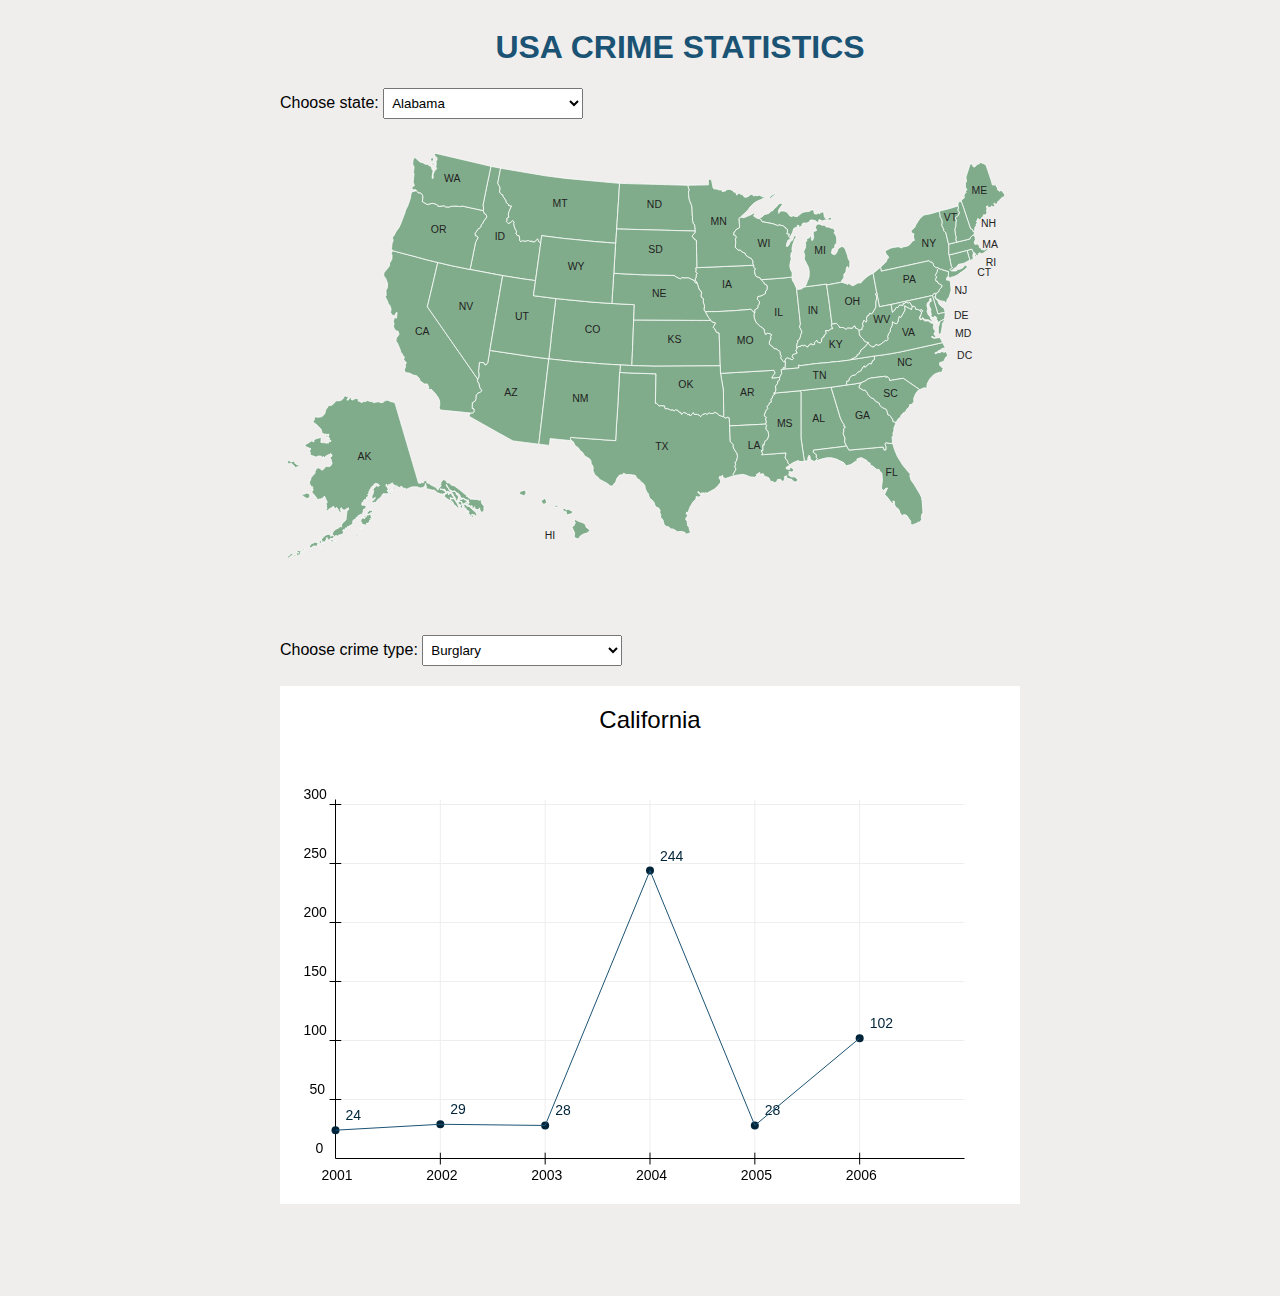
<file: index.html>
<!DOCTYPE html>
<html lang="en">

<head>
    <meta charset="UTF-8">
    <meta name="viewport" content="width=device-width, initial-scale=1.0">
    <title>Document</title>
    <link rel="stylesheet" type="text/css" href="./assets/css/style.css"/>
</head>

<body>
    <div class="container">
        <header>
            <h1>USA CRIME STATISTICS</h1>
        </header>
        <div class="states-container">
            <div>
                <label>Choose state:</label>
                <select id="statesSelect">
                    <!-- <option value="0">Whole country</option> -->
                </select>
            </div>
            <iframe id="mapFrame" src="./map.html"></iframe>
            <section id="results">
                <div>
                    <ul id="test">
                
                    </ul>
                </div>
            </section>
           <div>
                <label>Choose crime type:</label>
                <select id="crimeSelect">
                    <option value="burglary">
                        Burglary
                    </option>
                    <option value="aggravated-assault">
                        Aggravated Assault
                    </option>
                    <option value="larceny">
                        Larceny
                    </option>
                    <option value="homicide">
                        Homicide
                    </option>
                    <option value="motor-vehicle-theft">
                        Motor Vehicle Theft
                    </option>
                    <option value="rape">
                        Rape
                    </option>
                    <option value="robbery">
                        Robbery
                    </option>
                    <option value="arson">
                        Arson
                    </option>
                    <option value="violent-crime">
                        Violent Crime
                    </option>
                    <option value="property-crime">
                        Property Crime
                    </option>
                </select>
           </div>
           
            <div class="canvas-container">
                <!-- <img src="./assets/images/graf.PNG"/> -->
                <div class="loading-container">
                    <div id="graphHeader" class="graph-header">
                        California
                    </div>
                    <canvas id="graphCanvas"></canvas>
                    <div id="loadingOverlay" style="display: none;" class="overlay">
                        <div class="loader"></div>
                    </div>
                    <div id="messageOverlay" style="display: none;" class="overlay">
                        <div class="message-container">
                            <p id="messageText">Message text</p>
                            <button onclick="hideMessage()" id="messageButton">OK</button>
                        </div>
                    </div>
                </div>
                
            </div>
        </div>
    </div>
    <script src="./assets/js/jquery-3.5.1.min.js"></script>
    <script src="./assets/js/main.js"></script>
    
    
</body>

</html>
</file>
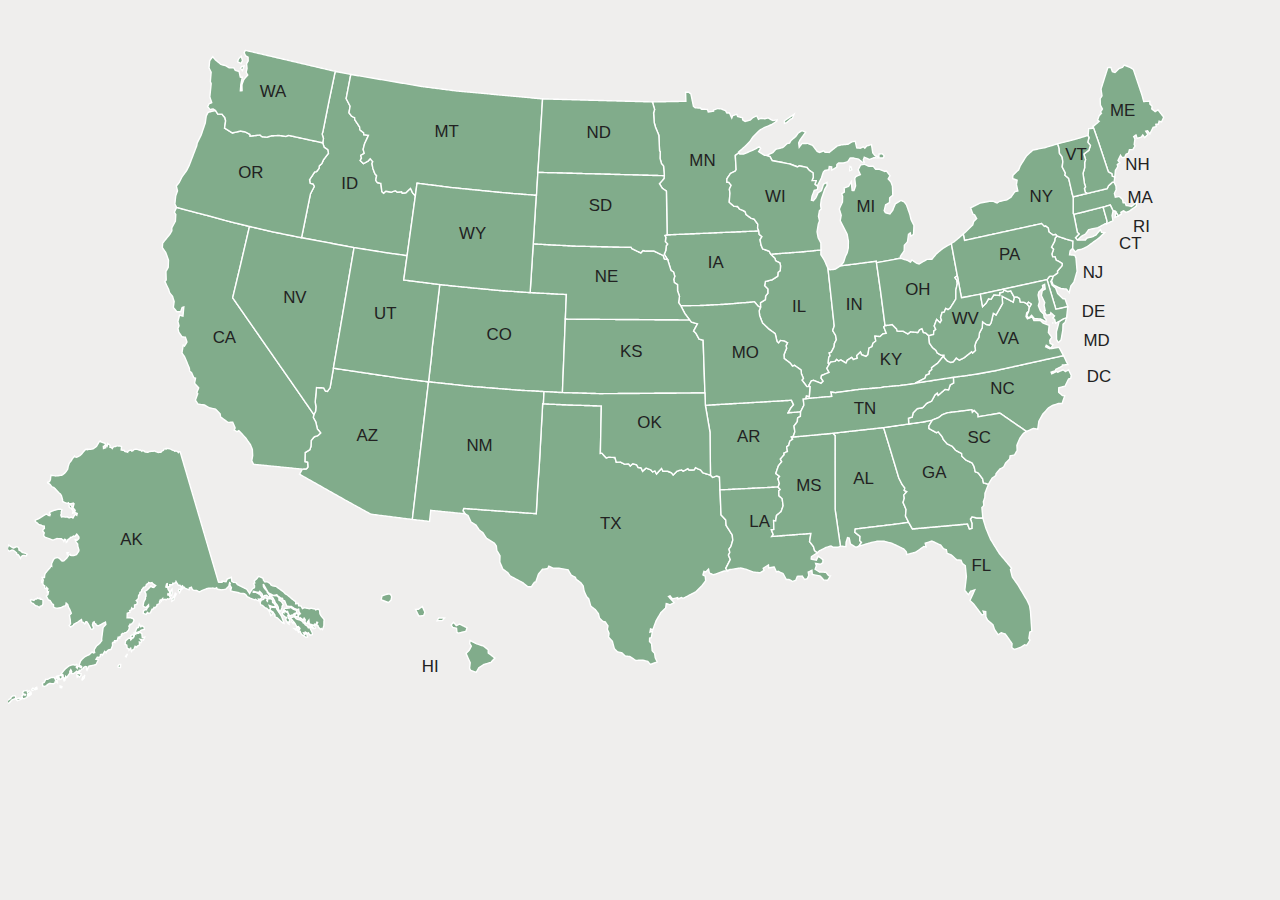
<file: map.html>
<!DOCTYPE html>
<html lang="en">
<head>
    <meta charset="UTF-8">
    <meta name="viewport" content="width=device-width, initial-scale=1.0">
    <title>Document</title>
</head>
<body style="font-size: 12px; font-family: Tahoma, sans-serif; background: #efeeed;">
	<style id="style">a path { transition: fill .5s ease; -moz-transition: fill .5s ease; -webkit-transition: fill .5s ease; fill: #81AC8B;}#states a:hover path { transition: fill .5s ease; -moz-transition: fill .5s ease; -webkit-transition: fill .5s ease; fill: #425957 !important;}#states a:hover path { cursor: pointer; fill: #425957;}#states a text { cursor: pointer; fill: #222222; display: initial;}#states a:hover text { fill: #EAEAEA; color: #EAEAEA;}#states a.inverse text:hover { fill: #EAEAEA;}#states a.inverse text { fill: #222222;}.CCMcredit a { color: #81AC8B;}#states a text { font-size: 12pxpx;}</style>
	
	<div id="container" class="svg-container">
		<svg id="map" class="map svg-content-responsive" xmlns:xlink="http://www.w3.org/1999/xlink" preserveAspectRatio="xMinYMin meet" viewBox="0 0 900  515"><g><g id="states"><a id="s01" title="Alabama" class="hint  "><path d="M599.0162569555694,301.45306655172016L623.4684712465298,298.76388999160827L627.8823919809615,313.2895913474411L634.3086318890914,334.6365469170402L636.6110925945326,339.2226048184217L638.5595353049055,341.7404633538172L638.1633550369378,343.52388831261004L639.9620194957822,344.3317318284598L637.8142953616591,346.83640862624986L638.1903228885274,348.9926640363546L637.3218688263605,352.0860997859442L639.4595726106646,357.0698353093165L639.0412455856966,361.7292896615798L641.2853211839328,366.2136449765123L634.085130316262,367.28111348865167L603.255876483873,371.0136438548442L603.0215123317365,373.33090401007L606.6917988697704,376.2657937460991L606.4422572226534,379.1568985369214L607.7329688652159,380.4437579244917L605.8293303234043,383.23167398204527L603.8636370234285,384.02007819363286L599.8292912267947,381.59496260860396L598.9731499665544,377.394191912157L597.7927534898904,377.04220563339186L596.7553370630508,380.39377746282173L596.5938644278747,383.5565389652855L592.6950057199015,383.0995386910759L588.90839604099,356.85739240576476L588.8637762414133,323.65373866560867L588.8990010178061,304.47066543648407L587.2577930969271,302.8182166168457Z" stroke="#FFFFFF" stroke-dasharray="1, 0" stroke-width="1"></path><text x="601.9328024516547" y="338.99342138201575" title="Wyoming" class="hint" style="">AL</text><title></title></a><a id="s48" title="Texas" class="hint  "><path d="M397.5542503144237,282.5856725984291L422.48428343401605,283.34829074509406L421.7730628699984,317.1405041073543L422.85891133457505,316.9720626236409L425.96757090393857,320.3708680962398L427.68144888486955,319.82798062213857L432.1704996354344,320.0858392498743L433.13562450328266,323.43694282026433L436.01058875822514,323.2790986631312L439.10382470822674,324.833628078285L441.90318824340113,324.66259997270527L443.0616052655271,326.0995042117781L444.85719800842674,324.4863623111379L447.57560392600396,325.2569200187712L448.7401053281914,327.1656572863018L450.76468823249365,327.45206566123807L451.85825652614346,329.8345730413834L454.3473966234511,327.54064049422107L457.7039852302612,328.8605414153734L458.9607980127031,330.2828756788389L460.5944321055573,329.6037156837913L461.7835197437104,331.7865458144945L465.3330556528649,327.84207500708857L466.36996842619686,329.8322186095514L469.4905550335599,329.7908888518023L472.4755545772811,330.98408353900135L473.5952183344346,332.49042239426825L476.35729068995295,329.76996206501303L479.38106767839014,328.8494734358338L480.80600453521413,329.7713942284334L484.1171323239685,327.97535676049426L484.92082249749956,328.90855587986914L488.5876407788617,328.904314196207L489.47862780554624,327.3524861323624L493.19325682571525,328.9558791450888L494.6625621124964,330.91119064430893L500.1981271440534,332.6250506623383L501.7451366733807,334.18829529074213L504.52819402558345,333.22098185671365L506.5933590896874,333.89953428322247L506.97816332873253,343.1325548489486L507.719191738354,360.9128437636452L511.07842294111435,364.5753291552895L511.3257125941161,368.36962920103645L515.6667877770548,375.2083745457139L516.082885217507,378.89525528672715L514.7517957340644,383.42190126204946L513.3728545915852,385.28878150178525L513.9674490666254,387.63523612159486L512.990112411498,389.4824070887827L514.2808108312645,392.74515029235727L511.03388752977173,399.0518601987741L512.4205323017288,400.69766068567037L509.96144350223744,400.8980327324849L502.2466041180813,403.56980672921077L499.4036299241974,402.34509581998657L498.8131181976638,399.5234478086027L496.9096967011284,401.576835115654L495.49801992352445,401.1489920956128L494.83615018828795,403.6323732986791L496.4330441062911,404.6229331190784L496.78507824642395,407.83006000004667L494.08415713907993,411.32200252597056L489.6519097326095,415.7065442316569L480.6212189427242,420.4624242918526L479.69004697238836,419.72614737739514L476.96567813489327,420.91310478055925L476.8630885689876,419.8759797318537L473.1308997941213,420.6962350301402L471.35044332950434,418.55101202683227L470.27641079247445,419.03887425593825L474.34245768529735,423.41486628407404L471.4440666196962,424.87673057803846L468.6778155697553,424.06548141162705L468.29984925257645,427.184833221688L464.9040198971963,430.431028988909L461.4303159457776,436.4013367360726L459.1970526686587,442.63295172092876L457.50431707094396,442.17190033413317L457.09277646093335,444.4329199366696L458.8663759641755,443.85860670479735L458.0451900400433,448.37925369831464L456.85820773747093,448.57335465216454L456.7850254098894,451.1123797124768L458.2379652074594,452.5149077145765L458.69369624764727,457.6792182094405L460.4138744183492,459.4520451509478L460.8653083253714,462.73356169935414L462.26002037261236,465.63053641173633L457.4617681234159,467.44375101910794L455.4767468354527,465.20203935010846L451.7856050091735,464.36693351984655L446.8964279520136,464.5523588882236L442.7070905942349,461.72324623095966L439.54129717519083,461.4228032894382L437.16403352735284,459.15142274759876L433.92444721057876,458.3687378714724L431.7301251062499,456.1832781989807L430.34893568623903,450.99708688231567L427.59127933931376,447.8544761394435L427.9700413860337,445.22587689266015L426.74484143129763,442.38326639609056L427.2054656412263,439.9422704979726L425.31132699515143,437.1796599709992L423.71659310707474,436.8691621428756L421.15539038131897,434.3703672242507L420.3783136377333,431.2432319709893L418.17611402110106,428.36671136675534L414.96910443420336,425.9335120375805L413.512705369739,420.7040208403703L412.0514205389604,419.2492265796755L410.1704244783633,415.0398646237992L409.6027500998388,411.6196804362048L407.77243499751455,409.1072558657594L404.62073222157454,406.834157609459L403.9274417537483,405.2973485545734L401.00785336302295,403.8745994896166L398.83996729238225,400.0095342163278L392.3102709064447,398.907028987795L388.3664871852176,398.9312317536445L385.06527422860717,397.45718580634326L384.2450205257608,399.2206873505801L380.60895609026994,399.61683924697206L377.7199026306075,403.07484118245725L375.7766650470753,408.7537296821313L374.86353339331185,408.8008327950443L372.61630723916096,412.08983476754315L370.1285032474217,412.0482897696295L366.55873179559507,409.19369842172205L357.5030514668585,404.3726001449288L355.84191720628655,401.98816423732137L352.3755110023078,399.5729696250594L350.1782579304156,394.48442084032774L350.3278870736218,390.03081171597347L348.06172066675146,386.25774919500026L347.71973882442694,383.09536933298364L346.2448092812835,380.9899559095962L340.72589266813577,377.6212045781084L337.97547769919584,373.40470108623964L335.5956792177569,371.78291048797314L333.2273691958348,368.1558386106506L329.6931116136268,366.04319773643965L327.53172493800355,361.2754270573199L325.4616998335407,360.136491959095L323.9681075901913,357.9966502270695L324.52123932597914,356.32844498168214L376.1403121164399,360.0506639177305L377.06833333154634,342.6604798525489L378.31874410083674,325.0725424482812L380.69343418708115,281.79986415277625L381.22018009156994,281.82771503293463Z" stroke="#FFFFFF" stroke-dasharray="1, 0" stroke-width="1"></path><text x="421.471548891769" y="370.81241661017873" title="TX" class="hint" style="">TX</text><title></title></a><a id="s02" title="Alaska" class="hint  "><path d="M217.25969326187422,441.09068063416765L216.72959545406437,439.45974621225344L218.30313881452858,439.8632519572699L218.86164223825907,441.5440808308525L217.37603323538008,441.9736588310907ZM214.70884264867675,438.75501500974764L216.22367296520264,439.44058260568784L216.4147365013217,441.34986522717975L215.7140350984732,440.9811315839109ZM204.3887937526303,431.8142416601126L205.5632803706932,431.057629816172L206.26817975961004,431.18452883744885L206.71013027444556,432.6671153805947L205.7197177818291,433.4696073609702L204.32567891898452,433.0177137236764ZM201.48262596046249,434.03954945455644L203.9016844214532,433.3849931673183L205.26520861885345,434.9659128425173L208.44445453020668,436.00439423204017L209.7798209774418,436.908281151537L210.29614431404374,437.92290827508384L210.94422627339114,437.8854680406548L211.62970936967272,439.19773648292875L213.17067967114292,440.12979093377373L213.82058834387013,441.27049001749464L214.27853401578204,440.63030983543376L214.96270296594648,441.4439564220697L216.73305994786082,445.06812629347144L216.71592092689636,446.0711989776091L215.11783382781894,446.5966650413869L213.8722797954869,444.9129715441956L213.4032045894081,445.30580551802706L211.68360612881523,444.38532448114194L211.55944618193763,444.99682759854284L210.43040533967687,444.92932127530116L211.1882672675081,446.2718407459587L211.89835106441214,445.5304872016743L212.69388474983504,445.80281952155553L213.26440747820834,447.8455023132117L212.12001259571673,448.0953387673099L209.47278992842615,446.3298603719418L208.48864258658242,445.2682625935718L208.02123351888432,443.9240677648498L206.8138546654605,444.5600250478631L206.3938600107017,443.5658889138267L207.30078398191344,443.0579255404235L207.87032221531663,441.76449440443963L206.78600767630215,440.37450821409783L205.53183796812888,440.53761367304503L204.29191892205273,438.1000934619625L203.35153068774363,437.01624646244994L202.96538485602514,438.22695715253406L202.0800351860652,436.9335847657943L202.58140338894947,435.92171110018285L201.25977269098874,434.5646652314568ZM203.90450697029578,441.96166725399684L205.2048962274936,442.15593987480366L205.58362704029423,441.0710454039292L206.44807670913525,441.13631735543476L206.30673065703436,442.862619928349L204.97229903315252,442.9314885302239ZM197.5214717095997,429.15822214913186L196.3884520597153,428.51804774097L196.98156073537024,427.5339047363926L200.16891509773475,427.2456487437758L201.39522796663942,426.6606833911573L203.04058291942695,428.05897607585035L205.29997959409135,428.8141305404888L205.60689996400134,429.98372418038224L204.996600258518,430.93176208666677L203.7064857797409,431.17903800894703L203.1633332724503,432.2161235959288L201.83274383096511,432.28719975410934L200.73955406406833,433.2410447959116L199.5362702061857,431.09299590218615L199.0363790961664,429.57529560582617L198.07041512112454,429.91617164351015ZM198.20804317953218,433.92156782164193L197.18285949083764,433.48089727175494L195.76008660802702,432.217419531606L195.1819217678058,431.0397583099002L195.57718118109412,430.20342021709615L196.47312547397163,430.5134221445232L196.20609696516848,429.45440708107316L198.9846941990949,430.3368515307268L199.8872436152452,431.93282285924784L199.25452003439193,432.4429773460413L199.57626965770166,434.5262990566671L200.3164581742231,434.8349713799898L200.59030860511874,437.30682327398216L199.57695735335074,437.1710510119614L200.02138527007884,438.58655356955995L199.21351539563807,438.11878319859716L197.79636741286683,435.56492518296056ZM196.21620933459897,436.9405308024963L196.48549514303042,438.1191967827351L195.5000250121162,437.77836932176524L191.8252905207772,434.27722945595264L190.0841693844673,433.490818777662L190.12542556099436,432.31482536732597L188.68860142795918,430.0646783619533L186.55919972240642,428.62860532339056L187.21405586992742,426.1794188176462L188.14710755401063,426.73275679117586L189.61626444414784,426.89045233777244L190.7641972669368,426.5582715802764L191.40298484772373,428.0807689910517L194.49906427798035,432.66513258747136ZM188.31940910569324,418.3985253312775L190.33346838521769,418.44614088712746L191.28603882586188,417.9345020398942L191.53294772848238,418.69505007176605L194.06231070676685,420.73261070580253L192.88535594563592,420.725588969215L193.00190837420422,421.7242151641463L194.65734075186762,422.643261684933L195.99756149509219,424.92260816196944L195.15646561192904,426.00926899151943L195.13402997405188,427.00302562907933L194.0476275723996,429.4730311301065L193.48308647455065,429.63924854212314L192.51214985800087,427.88259734038405L192.4354781283431,426.62508021665917L191.6069526797391,425.0561865699129L190.18230089093842,423.2964516062372L189.87128300225726,422.1942440954242L188.44512539578434,419.75906440130274L187.3369104811601,418.91270890891997L186.38772165192862,417.08307616695083ZM185.81644992923123,429.3388031581899L186.55909001867727,429.05536804142594L188.00519698345886,430.51200227044376L188.13063757899963,431.8662935453682L187.0509364478113,432.58377113057526L186.4945159212883,430.603300342953ZM180.4281599336727,421.6330693899831L181.98367709593683,421.1094083361837L182.66233657953555,419.8765144604518L184.55840450513833,420.4904515860903L184.26842948019302,422.0670978248639L184.73229132357397,422.4379042313503L184.90459287024305,420.72290021619074L186.84593740112206,420.51524276536355L188.24011022441016,421.18916013255455L188.43478747910237,423.3169375956596L188.94687021970884,423.29806424203406L190.5477330140358,425.60276988888535L189.33588650671592,426.51141025588083L186.01144257296423,425.42353864809127L186.9156022837547,427.515722824144L186.44512615939215,428.6723150338011L185.36197456364624,428.65896209363933L184.28820725680785,427.54383249711645L182.86797183696044,427.04398662531474L181.35009818895378,425.48311366798805L179.98917244586087,425.01507687934384L179.4746779935314,423.44451574555495L179.97864223437097,422.6510551821181L179.70692121140553,421.2330304287218ZM119.89622989807374,417.2824195995136L118.26172025131065,420.2696838766658L118.28619120569977,421.3093443241187L116.6789547651994,422.30618754149594L116.75140557254599,420.66976518051064L118.30621241346203,418.69447549269915L119.11989248165999,416.67955079534175ZM116.73515150120124,413.88777119198335L116.86365209070834,416.0677641713172L116.55642070366625,418.3870361032065L115.426327378362,417.8424665404546L115.78610767128426,415.16778889240675ZM97.34100455471669,315.85244756776837L97.7883107093802,316.22268496071035L99.70106221822661,316.3103379406858L100.60864507394089,315.8464512227567L101.93373643700457,315.5774605789819L103.45341532135052,315.65845147052255L104.2507263196139,315.2593852790692L105.25433133072832,315.8970407568496L106.96214661338178,316.48792868556484L109.03455147333813,316.237939633821L109.46314040098315,315.56257660557077L110.72611769863897,314.9132013472212L111.12610485739646,314.06792518460475L112.54674764528218,313.5971908080736L112.6511698546149,314.08875057875565L113.4393345633034,313.5993318794453L115.40803305201723,313.8917148780656L116.9439147075094,314.8089336493561L118.23562206213519,315.0921731068638L118.63411464185289,315.5615807206881L119.70021524257521,315.37900620230374L120.9398898730355,316.0140878212923L121.30240464832325,316.5499676072992L121.7591239813362,315.89380760777294L122.59959559034229,316.0558914393405L149.88641513100387,408.81947582716145L152.4160785206318,408.95782484221115L152.44759801709347,407.99558156412587L155.22052619503063,408.5161257514142L156.14551490105555,406.49430212808477L159.05093294419834,405.38313037171264L159.37934862266673,408.21295447417776L160.4310590774926,408.88986435830014L162.41108112404663,409.19793473857186L163.25658806577525,410.47831682516966L170.07934202632026,413.9269292259149L172.02873305902554,416.92583316912453L172.61231681435976,415.6909176140668L174.24068464669625,413.3481928346601L175.44670109836898,412.84621213444524L175.58298890366302,411.459583300966L174.8764951640601,409.71573454287653L175.73868252269864,409.39560318901766L175.37573853710632,407.76695260601133L176.7603920995905,406.8197386233323L178.5141578319476,404.622413877932L181.61380284036636,406.0420631597707L181.94382341225977,407.50476222711274L183.02466896141436,408.6709245902508L184.41372139651105,408.4857827866479L186.83290051269546,409.906447668158L186.96066993409156,410.53105528647353L188.14234505884522,411.3419629404368L190.69635011153582,411.76873373719883L196.34968451583225,415.876900686936L197.47285544821545,417.1306766362054L199.15322614146345,418.1427447201727L202.1175897235374,420.70196719121185L204.90043511556627,422.7718546520088L204.81757492159701,424.1780004955614L206.63449703968064,423.8682789666648L206.98266534990364,425.7072308759553L208.61447257044753,425.7860140544974L209.65027219901657,427.6280244856439L210.93827007645092,426.91861502701465L214.39926396062384,427.7041812784566L216.15974804535145,427.31993926196105L217.4213341147487,427.85625502080313L218.33987800918428,427.7346578566577L219.00827537260176,428.54985282576484L220.81209497816408,427.99884865257354L221.87021290632103,428.87619512622473L222.1118788164354,431.34821928864835L223.06689202383942,433.03276145835764L225.2067300926415,435.53151426692625L224.9708610251293,436.5293370568031L224.93730119030818,439.7593412406556L223.9483813135178,442.55567025509816L222.95495758078548,441.8317243939044L222.38853787472948,442.47388495340937L220.97209792106383,440.7545299950071L220.7352154969712,439.86245576551323L219.6911527344497,439.1585621490471L220.44175179469013,437.554133431204L219.92209156819737,437.3585429578359L219.29065697391314,439.2193144954711L218.23358714606115,438.70704728857464L217.683393496042,439.5229976868912L214.50990350171918,438.4708171809412L214.23863652113144,435.8492276295852L213.18928261826727,437.2583457012054L213.64282543677936,438.4249981013145L212.13486203261417,438.04110372610563L211.4158367844308,437.05482876606874L211.64152677081847,435.5230657895506L210.876084219384,434.43306064418454L210.26872748586874,435.8848615144895L208.28284349448526,434.2131538278018L207.82720659423882,434.9092696120041L206.64865764459424,433.3142819234134L207.1567219567865,431.726659849801L208.13435896103354,431.295846192135L207.22688476109462,430.0179446135561L206.93545054029207,427.9698360858238L206.1610391412764,428.3741287392925L203.82615633816536,427.5326356499372L201.84955343042836,426.15576562303414L198.55245066346262,425.9518714977639L196.99497950203894,422.09870246939425L195.9293841554139,421.990470940477L195.46478066996272,420.3330777081062L194.39865262091152,420.28462320838946L192.22275249379243,418.71969667761834L191.40859003686964,417.7611380389852L189.0194434491959,418.3016677232659L185.42609161383209,416.42168684197276L181.76936355455413,410.144219638738L181.88202888967177,411.87381688344635L182.63669236286043,413.1698984837608L184.6584649435559,415.4380582112793L184.57790444923737,415.95927493249445L186.0936831434599,417.8730517340583L186.51905261507704,419.35848742902033L185.42288149881884,419.42123716519296L184.02744959138238,418.13054466081223L182.90160196391778,418.2598773845137L181.62369313055456,419.2356568511602L180.78230283859693,416.93485140545675L179.17753912810306,415.34869712497834L178.601387241601,416.23419637634726L174.6952644117206,415.3656352927687L174.63436502485413,416.0544141413608L176.6000227658381,416.0648451538931L178.54222966317838,417.16844535279733L179.08590203102773,417.0262471310422L179.7311951579738,418.24463232037937L180.9854091334836,419.4771250636551L179.55196838577336,420.9867590812774L178.3229589451341,420.83367872546955L178.78658024965404,422.1804614991684L177.07283942028155,421.6545402906479L176.3543792223684,421.0667073321786L175.51722190291713,421.36838629986244L172.51756976325595,420.2572590171428L170.22315413487757,419.12605386917033L169.7036203529762,418.16016019278675L168.24677981292902,416.9736248463445L165.2928408065785,416.7680230826926L163.4863222256663,416.1052965309461L160.56513669888267,415.6150143759875L158.5236755969329,414.88794109751564L158.23220560646934,413.4859359041625L158.8333410812213,413.77412954343606L159.10219949910285,412.7319140208646L157.93831800971972,410.94880775873537L158.26806229987648,409.6478421985222L157.7891610229163,409.2620107138796L157.22571544674133,411.7113791973955L155.08941247154664,413.86443171535876L151.8824129560764,414.29207414889765L148.9485805535839,413.78084988865015L148.55680290347476,412.825917328564L147.4208131277183,413.38624993540935L145.94017420145502,413.03207317540716L142.8998504311332,413.1553601168897L141.2225449529057,413.543285233601L137.619887643045,415.0603435041478L136.37256380909952,415.78283866403564L134.3206132262439,414.7593105298695L132.05467624499963,414.5968747040893L131.19080162866027,413.8625816472238L130.59670834378477,412.42079049396136L129.18078539381384,412.86358221033254L128.99267765221805,414.30904770727363L126.03223942586446,413.0984022017149L125.45456821848356,412.4074109470631L123.11841100944116,414.41920837622456L122.18657583873781,416.415751193593L121.30793377537952,414.9077776067239L121.67289563516115,413.9028232081954L122.48334160077312,413.9689435562079L124.74231031881439,412.2695535496194L124.22567517335,411.44758473688364L123.15367741901493,412.14078701010754L122.44759505711023,411.0656946362758L121.33015174571942,411.1221960899589L119.64972408126243,408.3813759295937L119.3925493142581,409.18881916153356L117.96130171156412,409.8788877032058L117.39977256356293,409.5818111751571L117.07080523941258,410.63221564655265L115.11484013466625,410.6546753582228L115.23194416118614,411.73440109802044L114.00778124840664,412.2496371540523L113.33925342250643,411.9653308376592L113.42711556236549,409.9801128673355L112.89756135914564,410.13377969146114L112.39171623316787,412.3084074487788L113.70862776826533,412.76738830948426L114.08184785060357,414.20581569009477L115.10774696235474,415.64089827196943L114.97516787998487,417.40346849532585L113.90866486333086,417.0170356087504L113.78323460146748,417.9079989365373L114.78350630940074,418.0755554073791L115.71897536382133,420.2225696424437L114.43538515644718,420.9180688651042L113.60322312297805,420.60277311816213L112.51187808858623,421.429809424868L111.81104853207137,421.0297848039747L110.23004397183901,421.3540180372737L110.1456402644074,420.501370407498L109.48590071639991,421.18801031319833L109.2412494915024,422.3252592884949L108.41549623082756,421.47726926382455L107.79122111946855,422.9619647765441L108.25442830522971,423.52325182963824L107.19686884958689,424.4975497964806L106.14311981131439,424.77526802475785L105.88202520197422,425.91019981611885L104.86338842578601,427.04212128935114L104.01925636840309,426.8202688268842L103.3008524503443,428.0753978407231L102.58103864733775,428.11987398014946L101.41556073723771,430.64014063261476L99.8311690321114,431.02490736776434L99.21867656234622,430.35792326068724L98.40238103918114,431.72702016521646L96.27086609459238,431.0158296429655L96.51500136329705,429.20625659045004L97.7498947171499,428.4205540348014L98.61933341030202,428.42430034645287L98.7877362984984,427.7128915579593L100.14089037105215,426.15438047949004L100.04549241897249,425.0170651605462L98.23750084443964,426.80707650183354L96.45146827270172,426.11324760604737L96.17670897399623,425.51544838742194L96.69764503085372,422.8086870113442L97.88487699074858,420.76085699051487L97.90860609492947,419.2058449513055L98.28742015773827,418.8687229898949L98.23688236258526,417.2081183330205L97.28450121187018,415.4935307746128L98.92041388575899,414.58638606157126L101.82365537481608,411.53114672277405L102.75973917501165,412.43068701630307L103.80775511444207,412.56215142688944L105.13615437550416,411.26283478044485L103.2712503460113,410.1069652222606L102.46433270860855,409.13275166645786L101.18865032162185,409.43485274167944L100.20080565706013,409.0580399160087L99.99532469815554,409.54749787615407L98.5589328073995,410.4942385332231L98.04526375326662,412.0012599277021L96.54128037038092,412.5438232010133L95.14012104219412,414.387184929926L95.10889198391027,415.48225306917556L93.94197075921596,416.1984369649565L93.80846555469238,417.41982241488796L93.0109901394766,418.2597157678235L92.83709184933687,420.40281285595427L91.26004308637003,421.9567390400544L92.21985359270326,422.93967940104153L91.69354917546914,424.6040432125972L90.08831894964818,425.063828473971L90.16154080527164,427.11926613009393L88.70214507026989,428.0140949339288L88.13386953921768,427.2116669852692L87.52087360479655,428.8751894278049L86.61293238444031,429.01918730515814L86.89168569473229,430.1377415490088L84.91813400077875,431.0055798949341L84.78978129796008,434.16331678472176L87.15192864392444,434.1199999960417L89.09028760614817,434.7906439980125L89.7159602024698,435.758594360597L89.12201133525402,437.4786544039406L87.96166312082383,438.6218524553278L86.79308781715133,438.7886698286986L86.75899485648057,439.7071900100032L86.02426044050753,440.11705185516894L86.48064805217851,441.21986745093244L85.83305246057209,442.99352840603837L84.24285283164699,444.73092725342497L83.25788301530405,444.81189213956077L82.34694127346349,445.45563659254907L81.4112398263724,445.4133399999364L80.73956349862037,446.0916534917321L81.01246067774193,446.9280421426453L79.69315760813818,447.48022758491555L79.50963523588844,448.7489088415706L78.52070130403106,448.01753532098024L77.65387100973855,450.52815890880646L75.9150779720187,450.4647857085735L76.11469917129467,451.7646195149175L75.06070480816058,451.48415303403726L74.36238619629461,452.09354769881827L74.45955071765937,453.8555081439902L73.43864761560127,456.64596060925277L71.57399034860408,457.0800721091681L70.08427876771418,458.4000578785573L69.86526526626578,459.0927444322498L68.83409564806315,458.1667933893786L67.25424163069442,460.84463683333485L66.76163381443024,460.1216060102029L65.83532315599544,460.37947516064924L65.6628656361047,461.86457128588125L64.70989660474565,462.4617168542835L63.54578613415647,462.2651832529856L62.67200086143499,463.76530972586124L64.28629949152764,464.18025506335835L62.630518995464136,467.5199765367211L57.62775646707476,468.6797941266672L56.24441900800563,471.5888510684456L55.888727493367675,470.9656459314411L56.07102583915914,469.14601779390375L55.08262932909093,468.865857248255L53.84079959948011,469.5494074874514L53.64878194720552,470.2881267081723L51.69264599526604,471.4748314959749L50.84833487713064,472.83261530867765L50.59948777335946,471.8645738789062L50.07474852810321,472.99605075046566L48.92608245762606,472.24412730140597L46.74190933209526,473.9710496117158L45.13048293827196,473.8810029198066L45.38635617058419,472.52290508375114L44.710624376945496,471.2001200227803L44.04249701490545,472.2635342173777L44.07786902309786,473.4010961326516L41.81292444875952,476.8033658970786L41.093647140610315,475.92815918521467L40.823118178559255,477.2260382886767L39.335551614427374,476.9462318794842L39.18525386401475,474.8946436312628L38.298213667215414,474.40534253844146L37.945105887093206,475.1300487123525L38.718635145925376,476.0703351369103L38.27296164036176,477.47353259181955L37.037253373553156,478.1611396361675L36.196287881238156,476.5326735619868L35.097934556196265,476.36776056890386L34.872943172026076,476.9822712318168L35.936660192308565,477.9418816976902L33.84179838238353,479.3184970005427L35.19637523640348,479.78284844801885L35.19693700757373,480.46475492997547L34.07492923046921,479.8986272129582L32.46255143123618,481.17857981795567L29.477321149154147,480.94908830755253L27.94090958152547,481.7613756462497L27.76470813183358,482.43219235158034L25.995939215984457,483.10838607474574L24.76241416731526,482.73574354908084L24.476455424405557,480.78020808110347L25.767890155970147,480.24807124963877L26.877761806508623,477.99260341704917L28.11992106203608,478.0190074232468L30.882662953882193,476.6546056911028L33.02949082087598,476.71789365486535L33.76613767072125,478.2346115617601L34.439146031703615,477.1883808611394L34.371372547336435,475.9341771738383L35.62987452466454,475.4264490718318L36.95738106682078,475.4863184790264L38.8443640101196,472.8350485699502L40.889020162970304,470.46443315181216L43.50536961005629,468.38350875933793L46.51317834033491,467.4870750632677L47.74293799506084,467.96388271741245L48.95805546862571,467.3563252058661L49.26398023745315,468.2698434355608L48.58215453051876,469.284110452989L49.30550386984597,470.08933178862685L49.54349122080919,468.8416499556777L51.040523998440506,468.7423430928298L51.448992284201445,469.54102590481887L52.37262601572804,469.830201163255L52.408524114000826,468.8640947561928L50.88737232665026,468.0021319722952L50.7651049434547,467.43262646752953L51.79546439751794,464.7675442926822L53.15324546470931,463.237458600089L54.9689541985553,461.75831654404146L57.83048053761861,460.431733378848L59.88730831956517,458.52750318033765L60.89121059119799,459.1933276151172L61.69233887519554,458.89325776880673L61.32784403428721,457.7053907228499L61.55216373576759,456.5625728873691L63.06556254223845,454.13778801718985L65.16241510168102,452.5430107339498L66.79832602343225,450.439219306352L66.66804265556969,449.3042818766488L67.71850332977785,441.17299375305885L69.69151022982484,438.925014350292L69.38245562242392,437.2275886953614L64.54358808876016,439.8555852658059L62.97589258069836,439.6134816434743L62.568705905101346,438.597652049049L61.67868119901737,438.16206214316566L61.361968713175074,437.02894814202494L60.58282419200261,437.557182696033L60.115820904025426,439.3320722111995L61.011797223926145,441.53788265554834L59.99257051368156,442.5249262382838L59.06820153793104,442.19730699832394L57.257696681838695,438.6859192691826L56.044306791628,436.9286087698858L55.431091851980156,436.9316181805058L55.02605581265875,438.243542819462L54.49881369550794,438.4725735871674L53.70784325143804,437.39023234251516L52.7435700620548,437.21718539979446L52.31365114414853,435.44895415968494L49.43836571968859,437.41798008072783L46.83662759934996,438.7996879260635L46.61463179278734,439.59296409842193L44.55318391425629,440.7411585809182L43.58130210934003,439.6312607247445L44.526851569838016,438.4037258916835L44.285906618712815,435.4331533581354L43.70940753458607,432.2812175421005L45.068696235052286,431.007397850734L44.053110854623185,428.3571231232422L43.159525676047295,426.84763420140354L42.49480902605041,424.6589708520951L41.42911114103891,423.70886363481554L41.07714212107641,425.5779449054162L39.73222515412744,425.9239048203145L37.55338783792652,427.02464368576364L34.97101667545843,427.4052645467478L33.585567199104304,427.21177507288394L32.43218748176036,426.51327733759007L32.39468671311462,424.8547589867614L31.41326180487788,424.27725025083384L29.969732043887706,421.8931211754681L28.661843539721897,421.34062673546254L27.297617366482143,418.71999492357924L28.43709536914915,417.66538857826043L28.81714937679506,415.57933180129834L27.985961168777976,415.9727392476908L27.97856013434251,414.6572574045149L28.44509003595973,413.6074087451619L27.513523488585534,412.562124767625L27.322281229876854,413.57592106582194L26.128645571359762,413.0771064019169L26.114705075380925,411.3028630805197L25.18670149452909,410.9939163193838L24.779108228243498,409.75634294691406L24.937858402074568,408.28297461225117L23.935845565267712,408.87867309830557L23.906038001128024,407.4452060392808L25.087662262447175,407.2093404164966L24.297777358090485,405.53577770702964L25.957954913593678,405.56990757038204L26.125648931559702,403.6399914115384L26.63431810311065,402.3686611280878L29.98135546831843,398.46756929022723L30.69869839181371,397.26498353377525L31.123010300538244,397.52453360066585L30.992961891404587,395.7449774091353L32.33886187134357,392.81617302727057L33.389952929436504,391.6897777531616L35.22977739329227,391.29382117644974L36.60022217279647,391.887260999496L38.4721551913169,393.8108907757784L39.76494760833576,393.6447897654788L41.604429915038146,391.9574988824103L43.5060919606523,389.3514442919261L44.42500569946226,389.0968638839789L44.631483243984434,389.7864294648167L46.808615091400114,389.8451537127551L48.74266312044336,389.31522769654157L50.49356410518268,386.5522153005643L50.50144468381965,385.86964834022046L49.68933684358218,383.2428005005024L49.61277561805383,381.7063988249532L48.33794936868656,380.0361871287219L47.877185150189405,378.60595351055474L49.18789237387348,379.02803021434255L50.448012633300195,377.85243337147705L50.534399080147466,376.71710886119735L48.97115505671184,374.5926510282901L47.75721831737402,376.2166831985567L46.65146610307301,375.90696117034264L45.58626621420206,376.7875803324448L44.391109363890166,376.97830618467026L44.07901073188219,377.5932589621599L42.68312287100112,378.4527778676193L42.20785105603076,379.9698761105935L41.4955499665859,380.5665619143781L41.25464347300461,378.73591570035757L40.44327052750398,378.30164166502277L39.79058271497403,379.6933885802348L39.48125988463151,378.99558500133185L37.998203100409576,377.89476972731984L34.85661556686452,377.7645456845017L32.537382298789616,378.7443988453848L31.670563554120545,378.8512356869746L29.895665614913575,378.02775210373255L26.514684230835726,376.9331353154499L25.677509264720648,376.2257871929582L25.365919174037767,375.1680542799451L25.816248591478555,373.7851982705091L24.71281521742489,372.47758851634154L25.081987398156404,371.20231711887175L25.909242695286252,370.5996663495231L25.83320266510618,368.9384743475925L24.63018088433312,368.8174775470958L23.687781379060006,368.2626299877206L21.796616866743044,367.7128546100472L20.885226250561423,366.7516168512299L19.443614008009227,365.72262430922456L19.43483526624881,364.6360145831262L21.990271461062193,363.5111808559817L25.245394987505435,361.4705581593396L27.47197230805439,360.26872787566754L28.589805848029602,361.16966832522985L29.7918429711841,361.44738845320956L30.164516249104953,360.34248402417256L29.44727436030833,360.10937048768807L29.463834930944223,359.14439186751133L32.48261130001549,357.80596902084534L35.805381216085806,356.8548123271315L37.55250152528904,356.8518654564482L38.47930411486993,357.30264316022243L37.882440633796875,358.96908347498487L37.99611291797041,360.16666824826683L37.5801420331986,360.99331553833554L38.122427831348475,362.38653092574475L39.287145774924795,362.2233181786811L40.728108831216375,362.52235357851373L42.42377366032792,362.3141542441521L42.887566557619685,362.84327685349683L43.99197413265983,362.99831964486543L44.97883374915575,362.52166118869184L46.231774449771194,363.1260537408005L47.50977744672934,360.89210728919926L48.38344187944681,360.7978424020689L48.971255956302166,361.2622280318244L49.29187044890533,359.9652367715479L47.63797260210221,359.3092798528335L46.027453057490845,359.7772561228403L46.235210599338664,358.08435811571803L45.04613779372724,356.23673784814105L43.714794148228535,355.62387805604243L43.374100970494474,353.9697793990787L44.43902582052304,353.6134707328291L45.72917627195477,355.2963196892882L45.44137275625262,356.5889753071516L46.06668693371091,357.6266466996932L47.46629631280755,358.8523063788137L47.835654989258444,357.6154214102505L46.25079498669285,355.93402675738787L47.024855611905785,353.0139557468886L46.482037203518814,352.4905979864852L44.88236557780933,353.06323521401146L43.26250946496412,352.8340352494092L43.038265797337075,352.3160117632483L42.19384899166947,352.7894156271382L38.85878796085429,351.37785287221107L38.865805599625816,350.07708466961327L38.02583621136652,347.1442171629425L37.28737290677546,346.02458245059097L36.06860452663407,345.03996336348774L33.6684664027413,342.37736205485714L32.57061590451546,341.32818392091525L31.41805303306803,341.00392968295915L29.83135034177703,339.1638959420313L28.236906440420814,338.0471437437684L28.186738135513735,337.7028297292204L29.496629508583183,337.32355361433684L30.210716158304976,335.8101697263941L30.546432107375256,332.6823814368732L33.86822898624541,333.1972356655934L37.964052232747676,332.76174615179787L39.04889003556059,332.26684402245843L40.79882992941778,330.7929231430537L42.48639931681045,328.46478621465917L42.92003289299298,326.0753521330036L43.67053282360906,324.03770940075367L45.08765090793983,322.36140822106745L45.70516866139098,321.0990788879211L47.4133270901705,319.08834666986786L47.65166632350113,319.65247832026034L49.015287615148466,319.8524017834032L51.02245582939696,318.8270002127027L52.27617494183691,317.72537392471907L55.22166975981165,314.2794388705777L56.32696186627424,314.1042477225555L56.44667241019804,314.6032175086908L57.56828863283124,314.19957559181375L58.67709833814167,314.2909833892767L60.83961540857661,313.79245565633175L62.91420271804363,312.22118346522666L64.86452574373882,309.028367866072L65.66948328384704,308.32281160862146L65.84722829665589,308.86808989984195L69.11799336242603,309.95020952610446L69.44014559359154,310.8178076148997L68.40381697021067,312.05321520299503L67.89677556435967,312.1401291065455L68.00988995191516,313.691217659113L69.6129219702667,313.08718306749716L69.65115575433472,312.24964439235924L70.33351421713927,311.42301414067106L70.610680858379,311.848203307295L71.02564847172609,310.03755170147167L72.74925676847998,311.5159609310082L72.58364647486806,312.7550062959738L73.61666842494313,313.00368801985L74.26819679053179,313.6724103299166L75.03723392488988,312.4319392788127L76.56494555188127,312.23101549432454L77.39544391938499,311.75705731801656L79.6651901057887,311.9048567042976L80.84994782567027,312.2164246703835L80.57357637422581,314.655022904083L82.75054811829312,315.0118818231232L82.97936964389035,315.60049978745735L85.17207715955834,316.38458050492403L85.12496937078899,315.885102431208L86.51148784273934,315.0210247709266L87.93582372374715,314.8733819368348L88.03558338255132,315.421538050535L88.86837859582833,315.3544572516614L89.61252527987396,314.4529798965877L91.00768837570405,314.1213999200616L92.05333285199079,314.2901698492277L93.54818855805087,314.88685036660695L94.15100968069092,314.6137132589194L95.25323413374153,315.6084216460245L95.69263270996204,315.07718214185024L96.5953113381313,315.25324412102475ZM92.56713102528249,444.2823116717893L92.58562870364156,444.7385438654697L90.63596014095862,444.2541808926159L91.6970594657815,441.4533712565077L92.88478245335024,441.09733601298177L93.44198070738653,438.57193558610027L94.59533670622545,440.6209000430839L95.27730852845374,439.7973897372492L96.89113667687917,440.81190361205404L97.08765427948477,442.4520213919085L94.9477226912202,442.9312613545753L94.07903409488071,443.773971921809ZM87.47903239711252,449.8783552711043L88.92273143738853,448.37113675124L87.479702727883,448.2202513069927L87.34055926114219,447.03220052285775L88.43647179163838,446.129398906573L89.33029891244075,446.6157059073047L89.56628041086618,447.7942018685009L89.96942708575114,446.9536247180217L89.8257579722472,445.19385956744657L90.92228794019607,445.8851755055367L90.9861158189654,444.73376781219935L91.95250014664721,445.3208422248324L93.02847535955564,445.20656839171755L93.79658239084495,444.49278854882357L95.2906634377184,445.414309429326L95.63214820628286,448.41284218828656L97.35338606186755,447.9833679266794L96.4376380165965,450.0969029119543L94.22995547966919,449.5434920572053L95.16171172193921,450.7576378076085L94.67331020531502,451.90006928395707L93.52284736147155,451.509819649907L93.7106959447337,453.55048907523303L92.08691419707694,454.2929585523001L91.62129384337945,455.19840057702174L90.49922555748535,454.5095132284552L89.60059519634075,456.7689128468051L88.75811632297737,457.0767482360121L87.91920404782503,458.12491436001363L87.37086187902598,455.8319100486598L86.18599757832631,457.19251411711696L86.06100750595358,456.4608074688033L84.82907173966859,455.82219340020737L84.56384837289552,453.7311681430634L83.36448331527478,452.9715898587242L83.80761978314689,450.48034700783296L85.88685456686841,448.7627860693451L87.25488963153757,448.7553413721418ZM85.09966222366845,459.85328194407873L84.08448564988232,462.04687217514737L83.68255369830527,461.7362536901585ZM79.30946084407155,467.35317428637444L80.23671034537398,467.4049723969624L80.06480009956994,469.58143216141957L78.51572137033952,469.39798668612343L78.21440648230963,468.6766726992778ZM54.646789783751544,474.8331140819527L54.29284319700361,477.04850272337416L52.46527603687012,478.862577477135L53.35166357494353,476.08265643331697L53.967807142068914,476.36715200717197ZM50.93547518982098,474.0263842853735L52.032332178232714,474.0334392812665L51.99426304655434,475.1693270326942L50.88432992981926,476.41161214638265L49.919486466172366,475.55084425072613L49.294651606219794,476.3390212665729L48.962537892126626,474.40362996366565L49.292973366585755,473.78281762313577ZM40.578089950475565,477.7290973955825L40.67779483599908,478.6414063298919L39.972277029837805,479.1850878118022L39.4847300794072,478.20175681389725ZM42.9047737092732,387.7929419158455L42.18626856453865,388.7908942993991L41.99499836521768,387.87236234798667ZM37.1063978012901,482.7088635285092L38.37706891134705,483.1579967630323L38.21154757185225,484.00317722903515L37.1884055017626,483.90482055355085ZM20.438741599417057,483.64854976481354L20.770339555041424,484.87137052728644L19.79888261109913,485.3021602125547L19.573670591159974,484.0306229099499ZM19.154708220578996,485.0191974753788L17.194628358412807,485.9834589333153L16.868655918648564,485.15630039325464L17.756814006309646,484.2122792516909ZM21.54353047549599,420.503355462105L22.750060596052396,420.21646105712176L22.93268048567886,420.97742293513596L23.979705801806205,420.9003212733786L24.924995325905897,421.66943282581224L24.86890136463424,424.6393074116413L24.249581429357733,425.55854560654683L22.869952007600464,426.00827801192594L22.49343538602249,427.0041239205551L20.6459535239332,425.6847268824819L19.735650564968196,425.6522250894315L17.941301322454137,423.97802074049827L17.266184201460895,423.9059830515645L16.23566931780207,422.9332146245328L15.995583972684805,421.5299909620162L16.591829009073926,421.2522957145753L18.454480378620758,421.79687791323676L19.459201337941664,420.81215851989253L20.418244876998457,420.79424232259237L20.90867944558716,420.098098682014ZM15.167705961728174,486.13504832708236L16.0914605824525,487.02019508176096L13.86908263110184,488.74235829065884L13.86912699582922,489.08407168421485L16.579915783143214,487.91969962105344L16.54038922759355,488.71299708218913L15.411898748718563,489.5750933979722L13.673673435111944,490.0328452271724L13.410444998747522,490.9747154039136L11.487886846915316,491.8042126077211L9.896999586178872,491.69268534065566L8.746191763627763,492.5357316080872L6.689785799435555,493.15853866982184L5.747057589172677,492.13629689416285L7.9272723888747905,491.3043771999487L8.548561639305163,491.54497648784536L10.196079541217735,490.81319562228805L9.935811748015844,489.75931607011324L10.922034459929918,488.7821359579927L12.175668961550393,489.42597101868995L12.379156880852676,488.76320212017714L10.997345615874615,488.39116773514L10.30727942075739,487.5762589251838L11.106708113148287,486.4075859297885L13.544009770565111,485.9184275953138L13.90284792392336,487.3786357935272ZM-0.6370908926175147,493.21848877324044L1.9830607778779807,491.56077863457904L2.224885078839492,490.73499957024L3.2523904860810404,489.89356333705155L4.717100144880142,489.61691402508694L5.394772459864406,490.2119977819569L5.503353210460361,491.5941400515327L2.6921716727562384,492.73492084078714L0.9981117497933099,494.6887848076923L-0.2524400189866256,495.2681751494776ZM-6.951161155904828,495.07535320484703L-6.827517581134046,496.12329927873566L-8.437389617337729,495.94037913064363L-8.505957220983177,495.2431747548261ZM-2.604189284206349,450.37039773748177L-3.511054190661447,451.20891100670934L-3.513292936919136,450.2292306866768ZM-12.98233399452711,496.20230776209934L-12.72613713971532,497.21792016736345L-13.997541352554563,497.69904721520186L-14.00348880163817,496.6662287197075ZM0.47670287887074636,382.39716684008505L3.810373442868915,384.5311064532835L6.10725384552299,383.57923102757843L7.032383265228759,383.8402649243885L7.76455330403752,384.701875516559L7.799998215178839,385.97363910039604L9.526897513722389,386.9219679997496L10.01432045297657,387.6253699856704L12.365008985883861,388.2425814703896L13.74166471646474,388.886360141256L12.755059937581905,390.3056534457689L11.63568773039249,389.80863464694454L10.355558905473806,389.91672661159555L9.625035577540217,390.50220961372105L8.819226968860342,391.9384985958805L8.137180168837986,390.399050427474L7.243507361433608,389.28554324143926L6.300937610347603,389.02502081969635L6.014547170461178,387.8855286640837L3.92407072458613,386.16500792650857L2.8582371878223256,385.9294067249857L1.0040673867359544,386.8239633719968L-0.13884396995405268,385.98654252849894L-0.4415037422658372,384.66022776740857ZM-24.523609612066053,497.3902745031629L-24.641742533185408,498.57637893563134L-25.88405354116452,498.5697232035615L-25.45258713520863,497.6162451372508ZM-32.47010566839468,498.3470123240442L-31.738810098206727,498.9602088065547L-29.392860010775976,499.3790575354468L-29.35628937131459,499.7321901843753L-32.242250699340374,499.66414435251784ZM-36.52673547821716,496.09331231641556L-36.34294166882762,495.09169126663346L-35.374896197333044,494.8976065633592L-34.3298830760248,496.16374555946356L-35.00897133304555,497.00113652692295L-35.74825520508024,496.78371619557686L-35.73625058516684,497.8851931318735L-36.95804973773636,497.734868503933L-39.73706163770366,498.27460839817013L-41.09964140251638,497.61695531824563L-40.5130630560362,496.9394921507543L-39.00042069959537,497.3976840160259ZM-50.91843452048802,497.224611458643L-49.74917710233389,497.34420292397425L-50.0646330941084,498.6045098330894L-51.46235639344687,498.0773393381062L-53.623736118395954,499.09748412289366L-53.797954472020336,496.9518494188613L-53.03233518951777,497.0920648433753L-52.54861653513102,495.6415668612797L-51.61519494136472,495.823049822236L-51.89516107398066,496.9177736069828ZM-54.939127615855696,495.19247258438384L-54.38793445338047,495.86342236310384L-55.311160674628056,497.43123904344793L-56.39891465897098,497.6688934305501L-56.15706057354453,496.62282458089055ZM-61.02245744976133,493.83046510003703L-59.98647618998375,494.1776272370542L-59.36548381712751,495.6381668669695L-60.77878322698827,496.7714436580018ZM-342.70917772198715,207.02959293464926L-343.00708867957144,208.34619209799715L-344.0116535021972,208.7359549107739L-345.3569259004594,206.52171164641854L-344.21958074313767,204.44406249489896L-343.46164798726767,204.21262529299366Z" stroke="#FFFFFF" stroke-dasharray="1, 0" stroke-width="1"></path><text x="79.91763443806492" y="382.7174629032759" title="AK" class="hint" style="">AK</text><title></title></a><a id="s04" title="Arizona" class="hint  "><path d="M299.42275548117016,266.1861102497555L287.9045505517438,364.1828275607098L258.3454270133823,360.41145050513546L242.25281098111148,351.55433524131234L207.56710592353136,331.95670598316235L209.5786155555707,328.35145790577053L212.4998915830492,328.19096242805927L213.54180390285563,326.82712023976603L213.32349322081896,323.5018222703552L211.39908494343052,323.06568168140075L211.60183442591395,316.5227006839677L214.88916930170623,314.5877134971802L215.71931026237007,312.12070926935064L215.88997048023518,307.9887618019191L218.10318782511104,305.27858495445497L220.51971788714621,304.53655928386553L222.59093492233114,302.5703231347304L220.2635295765211,299.65210990578373L219.14649510272793,294.8087747854459L217.36541356830963,291.5886394511478L217.74764172746293,289.42706421618294L218.99426312127986,287.2239740860443L219.25590242401034,283.97433236374485L218.70878359536837,280.4840557951829L219.67228881777723,270.27668049803907L224.78570780900566,270.4975851617691L226.0694483512222,272.85277570182546L227.4309037881362,272.990214480881L229.34871336081738,270.31417889572646L231.70886418581696,256.46975533118376L279.67717268225226,263.6317951825216Z" stroke="#FFFFFF" stroke-dasharray="1, 0" stroke-width="1"></path><text x="248.18164601914071" y="308.461601612611" title="AZ" class="hint" style="">AZ</text><title></title></a><a id="s05" title="Arkansas" class="hint  "><path d="M498.5030147690848,282.73797387039497L557.8534631801033,279.27825435558015L559.3338855145101,282.5102065624013L557.3975351405206,284.7793970266814L555.4704004855078,288.19416953836185L564.3906134807263,287.4466591725836L564.2182232538077,290.72116524692046L562.2536817076146,291.8488343003653L562.0250741175507,294.55176834876835L559.6783518737673,297.6233905072778L560.2549598150538,301.790589055219L559.1296883867628,304.9484878621009L557.789719973187,305.5366213775593L558.7568272197253,306.9900018907593L556.638982432233,308.5017177022831L555.8745018752155,311.53008983462905L554.4716657180555,312.4061880343384L554.970962118747,315.8121090008683L552.4956177979157,316.96044661583073L552.6601771675772,318.09581830152445L549.9330218667006,321.17073822191094L550.9281803764821,323.0089837368823L548.5678094122096,325.95614402554514L546.6915154217976,331.44334899989406L549.3577618185112,333.54369468205334L548.2090574124435,335.0602294208989L549.2551956684232,338.6138661623678L548.3269267487676,341.06839699410637L513.2013494146236,342.85900008562976L506.97816332873253,343.1325548489486L506.5933590896874,333.89953428322247L504.52819402558345,333.22098185671365L501.7451366733807,334.18829529074213L500.1981271440534,332.6250506623383L499.8299159061794,301.9943959195971L496.54511911037866,282.8091773045616Z" stroke="#FFFFFF" stroke-dasharray="1, 0" stroke-width="1"></path><text x="519.0272244874905" y="309.27160146289856" title="AR" class="hint" style="">AR</text><title></title></a><a id="s06" title="California" class="hint  "><path d="M132.07881834261184,145.20792590510825L142.6264564570638,147.9264345575766L159.13355504081164,152.4266479480232L171.96335481210184,155.5247077093063L165.11615085356908,184.88493653335803L159.98409681730732,206.34497907728013L173.2829604218922,225.46023518993263L186.15505674307093,243.96086607642394L196.52880370195734,258.8364255438282L204.11988616153573,269.7458395099401L217.74764172746293,289.42706421618294L217.36541356830963,291.5886394511478L219.14649510272793,294.8087747854459L220.2635295765211,299.65210990578373L222.59093492233114,302.5703231347304L220.51971788714621,304.53655928386553L218.10318782511104,305.27858495445497L215.88997048023518,307.9887618019191L215.71931026237007,312.12070926935064L214.88916930170623,314.5877134971802L211.60183442591395,316.5227006839677L211.39908494343052,323.06568168140075L213.32349322081896,323.5018222703552L213.54180390285563,326.82712023976603L212.4998915830492,328.19096242805927L209.5786155555707,328.35145790577053L190.43802047729622,326.4564148143994L174.81992684131973,324.9149315847865L173.56946362512593,322.327362959855L174.2196935693774,318.76770961285246L174.0020351437804,314.3476465692425L172.61727448063488,310.9480699486944L169.10032579032224,305.9277290304534L164.3318791920122,300.9142813909483L163.0412604502107,301.70818654164435L161.044788750034,300.59154671352735L161.7154396600078,298.9815469220334L160.03376273471366,295.00221504836065L156.60065985992452,295.02429498328564L151.39677754891989,291.2158972792987L151.02898989183086,288.9805248570426L147.7507145721213,285.58677129759843L143.35362640512386,284.6621353924194L139.99923775219776,282.6951139301859L135.29615977491426,282.0610412783344L133.42874089218657,279.25356139463804L135.10126565507278,274.65175549790536L134.4585118300464,273.71001531439185L135.79247821317585,270.4981638295945L132.8279181203684,267.1211491341473L133.5222137764095,263.6542509745406L132.23251402726953,263.13989564394126L130.7452931360508,259.623456365237L129.3542736946153,258.5877006425091L129.15331388891047,256.5685726860416L125.75933726513318,248.32245225753007L123.86325038834076,245.66810841389832L124.75562813689749,240.07770260059831L125.6568790610487,240.80241838685023L127.43269968945611,237.80521278120642L126.30425845769417,234.35933746324372L123.88846284041097,234.13028056585833L121.54615683112496,230.65659691935068L121.02020477927806,228.24655854192272L121.77051704244491,226.27001351748257L120.96467770763911,223.1923058636305L122.134795299411,218.75701244541534L124.57033038540715,219.39700313858398L125.1934851078758,212.94117618286793L123.95395695144941,213.3068147604224L122.93594323198943,216.2998222151416L120.19169436163958,216.26514580073498L117.73913968261394,213.136748500444L118.30757894688668,209.03444102647137L117.16756586600383,205.3614406339421L115.07568096264873,202.71309341596398L114.26868133589937,200.11457670752125L111.6624475057015,194.73660397413335L112.6517208748146,193.62278306934527L112.46205293351545,187.5213535035614L114.09981458194864,184.60565539838427L114.29437719825495,179.6030934635147L112.33110539524415,174.09337403113472L109.88849989122599,170.6225835906955L110.13328640186319,167.4161624953706L115.36794184289926,160.9641018387385L116.68148164646652,158.6575984339238L116.61269604266869,156.55628744805387L119.1902836965478,151.8318111246825L119.46931157149817,146.95668069402157L118.43205557764611,145.4742393541386L120.00958210981105,141.95814252987086Z" stroke="#FFFFFF" stroke-dasharray="1, 0" stroke-width="1"></path><text x="145.75560561921023" y="238.6607064331122" title="CA" class="hint" style="">CA</text><title></title></a><a id="s08" title="Colorado" class="hint  "><path d="M321.9492696592778,198.4241998943554L350.1503388954945,201.14591364974055L371.7744247010911,202.62081609285406L397.5898798724657,203.9947194710917L396.8449569090842,221.4487078982346L394.7577658432549,273.86369160501306L381.6774987880396,273.14519760221555L363.4397076702895,272.151689176846L328.96684811612124,269.38814460709295L321.4506080899756,268.56672279179304L299.42275548117016,266.1861102497555L301.78230520958664,245.9687693920541L301.7846436523197,244.04477627007657L303.57634566034704,229.34230532960828L307.4362711402896,196.91281224415206Z" stroke="#FFFFFF" stroke-dasharray="1, 0" stroke-width="1"></path><text x="340.71196459046627" y="236.08667557971236" title="CO" class="hint" style="">CO</text><title></title></a><a id="s09" class="hint inverse " title="Connecticut"><path d="M764.2433827724565,145.60963299340824L779.7279380753967,141.63620568601922L779.8057651571394,141.91133705616758L782.6086033074968,151.81982499307685L782.3035875429564,153.59101487683768L781.1402276578513,153.62141599329823L776.0633981737374,156.42276071031827L769.4967812562202,157.8217171447899L767.3206374149327,160.87709642209197L764.510898378312,162.41566603752295L761.4619870183344,165.29118238918505L760.0647704496544,163.58539182012342L762.6565065150459,160.93236779830372L761.4047087234967,159.7823873514692L758.8669488403905,146.8437700180605Z" stroke="#FFFFFF" stroke-dasharray="1, 0" stroke-width="1"></path><text x="791.1515909191614" y="171.54270548972463" title="CT" class="hint" style="">CT</text><title></title><line x1="770.1515909191614" y1="151.54270548972463" x2="790.1515909191614" y2="165.54270548972463"></line></a><a id="s10" class="hint inverse " title="Delaware"><path d="M744.2651124613991,190.89106317123648L743.5674847240067,193.22151775429458L742.5021089772029,194.65681708664954L743.4301689501226,197.28296974386146L745.9364979896471,199.33202591689957L747.4425198304348,203.39098437309173L751.2677031109438,207.08153485205543L752.5901194013848,206.95396392164818L754.5973311041391,212.65976129501675L746.1368084392518,214.51647799140213L739.8340580033143,193.42858900987815L741.5626734556834,191.0513368631882Z" stroke="#FFFFFF" stroke-dasharray="1, 0" stroke-width="1"></path><text x="764.5830153575045" y="220.1105482515881" title="DE" class="hint" style="">DE</text><title></title><line x1="746.5830153575045" y1="205.1105482515881" x2="763.5830153575045" y2="215.1105482515881"></line></a><a id="s12" title="Florida" class="hint  "><path d="M634.085130316262,367.28111348865167L641.2853211839328,366.2136449765123L643.980687339377,370.91835772193156L664.2287263332107,369.10431121490313L683.2134262141508,367.398686061046L684.5482392199419,370.9245968073547L686.3006561122434,370.53264814156904L686.3557520612175,366.96455796154765L685.2556260403893,363.8798055572551L686.391842836187,362.3391607164787L689.9891089268706,363.1654307669981L694.1000362430585,363.1222837228566L696.2823495415894,370.34477181991616L699.6078337221004,378.31875599544594L705.863031771641,388.4439786471555L714.6124667780647,398.8456392315939L713.7832602307058,399.8636756301267L715.109603125958,405.1837513806687L719.038716958072,410.6845888577085L725.7292963687726,421.9707446001852L727.3703012324487,425.5818994062712L728.0282152233364,429.47403611333255L728.9984283086492,443.7108588626344L727.6126897855067,444.2596650682059L726.9029161663768,448.87313476795737L727.6720780240653,450.15722225643174L725.2808812993144,453.84194781323913L723.9520695545272,453.3276707084074L721.2933161196353,455.14975411422085L716.4805706502812,456.78464692599084L714.7167510219568,455.29554559064627L714.935972192478,452.59440225828206L710.1243594223149,445.74565295365903L707.171177811683,444.8378141592807L704.9770422697947,446.26684663363403L702.3971523727637,442.4305344050076L701.3024169440465,439.0961422225655L697.4546449885114,435.847649783223L696.2748988242093,433.4749156063739L696.1668589847543,429.77564368690736L694.2983072670281,429.42343471637867L695.0760924910497,431.48516503663427L693.575375140295,432.3088269101082L687.2012779619745,423.9259490169952L684.9046004084043,421.9159792880952L688.3618079123086,414.37952702925566L685.4382012113479,415.2429965491232L683.7944206718305,417.70673836311255L681.2618274853667,414.67886161996614L682.4000470892245,404.93880172921206L681.6329528908458,397.12099507927104L679.5293997092109,395.5474416044765L678.5503224174045,393.11981909906694L675.60245593742,393.0175722791574L671.6092291250259,389.4348126747468L668.6603215603176,388.17042845100565L668.1068113272344,385.6699992293554L666.0947286419249,385.02203651244486L664.1242874057518,382.4492370465314L657.8939829533784,379.5529816081512L653.0809651976522,381.1191025577647L653.7037533230773,383.7091376508334L652.013921609777,383.474172895798L646.291379292411,387.534648689793L639.8014869182485,389.18620457998014L639.7120627488724,387.2874519624027L637.8663746300184,385.2411627335115L629.5004293115817,381.1730290100511L623.7250228191775,379.7018275730543L618.7218224679671,379.7390201706737L614.6397790724675,380.6054864787579L605.8293303234043,383.23167398204527L607.7329688652159,380.4437579244917L606.4422572226534,379.1568985369214L606.6917988697704,376.2657937460991L603.0215123317365,373.33090401007L603.255876483873,371.0136438548442Z" stroke="#FFFFFF" stroke-dasharray="1, 0" stroke-width="1"></path><text x="686.0585832569328" y="400.6677653467162" title="FL" class="hint" style="">FL</text><title></title></a><a id="s13" title="Georgia" class="hint  "><path d="M658.1186576791397,293.46665616072164L655.7297515017165,297.6087549776823L655.779826347391,299.43579665330566L661.0152587998937,302.3789728353L662.4220981425603,301.86454443007403L665.1708117183545,305.28659926856017L665.9511246821855,307.1891075815084L668.761646659384,310.4021634505928L672.3506263499492,312.0318247412524L674.7346359936304,314.91923309967837L679.0116495850592,317.1914837397087L679.1936479465642,319.19029751709235L682.2208281440553,321.9572285682665L686.4812602547777,323.9228649946622L687.9088851592605,326.5723795811417L688.709050851241,330.2012839137973L690.8762654437799,331.07419563925424L693.9641474240352,335.25895063301334L694.5635701870531,338.1472415738481L698.132147928728,339.04837107606335L695.6373265222995,345.4889074238561L695.541429625057,348.59538573608467L694.5039794333089,351.48235785145266L694.8271846185719,354.2223195438547L693.453093686247,355.71919612641864L694.1000362430585,363.1222837228566L689.9891089268706,363.1654307669981L686.391842836187,362.3391607164787L685.2556260403893,363.8798055572551L686.3557520612175,366.96455796154765L686.3006561122434,370.53264814156904L684.5482392199419,370.9245968073547L683.2134262141508,367.398686061046L664.2287263332107,369.10431121490313L643.980687339377,370.91835772193156L641.2853211839328,366.2136449765123L639.0412455856966,361.7292896615798L639.4595726106646,357.0698353093165L637.3218688263605,352.0860997859442L638.1903228885274,348.9926640363546L637.8142953616591,346.83640862624986L639.9620194957822,344.3317318284598L638.1633550369378,343.52388831261004L638.5595353049055,341.7404633538172L636.6110925945326,339.2226048184217L634.3086318890914,334.6365469170402L627.8823919809615,313.2895913474411L623.4684712465298,298.76388999160827L641.3512858039226,296.19910570138296L651.098301371503,294.8461381733205Z" stroke="#FFFFFF" stroke-dasharray="1, 0" stroke-width="1"></path><text x="650.8704277285755" y="334.804202571441" title="GA" class="hint" style="">GA</text><title></title></a><a id="s15" class="hint inverse " title="Hawaii"><path d="M333.3501019044671,473.0142389679178L329.2919613092346,471.5697944231785L328.64057758563666,470.068725321534L329.1157574558338,466.18902096713003L326.1502252981917,459.6289309597491L328.3494464383349,457.42484191222366L329.9076876725316,454.3820341262638L328.71580958320453,452.42164004874525L329.0391661327259,450.3430208458012L333.6281536907318,452.716956518582L338.7457716439015,454.4169557583822L341.91985067193355,456.997799819421L341.96329570368977,459.26102252180914L346.6838881700669,462.8482768150473L343.8816492653889,465.92534943849137L338.8068626718297,467.4383300091011L335.26581583246787,469.76880522086384ZM317.27432642742906,437.43027962951936L319.17318083578635,439.75628950453626L321.5593306076692,438.68779697761573L326.8472674730934,441.33715239030073L326.08442154303293,443.7963756115204L320.7608903476654,445.09917176297654L319.6858541617977,444.6434822069459L319.37707698019483,441.63548531666066L316.61041129554496,441.0140886307671L315.5210945991373,439.3346475664694ZM310.8385119119388,434.4081846594331L309.26028216819947,436.21290476941607L305.52851877071816,436.25383609950626L306.66227116305225,434.2673636451562ZM295.05144472884894,426.20356504705444L296.85825520252496,430.226863942027L295.99035630978636,432.58307464942925L292.5309660875447,432.985987725126L290.1898870639354,428.2114271319085L292.22882932764793,428.10308153626005ZM270.47980615071197,417.2282880101647L272.33759511005877,417.4114807510095L273.22697006864576,419.19040235726595L272.7026649672456,421.7240237617838L270.846760334245,423.32336606180127L265.7076124707702,421.36117321538035L266.32433452679203,418.54725608538877Z" stroke="#FFFFFF" stroke-dasharray="1, 0" stroke-width="1"></path><text x="294.69128802689954" y="472.53392262737975" title="HI" class="hint" style="">HI</text><title></title><line x1="323.69128802689954" y1="452.53392262737975" x2="315.69128802689954" y2="460.53392262737975"></line></a><a id="s16" title="Idaho" class="hint  "><path d="M244.09065464514697,47.30981530545424L240.78465834522927,64.51041765097995L243.59869877614332,69.92190062946548L242.7904968637186,74.55283445968104L244.62707724824855,77.00312280549912L246.8385852197224,78.17888410241122L246.87111904600107,79.4290797123455L250.37881471076528,84.75838889762201L250.55685668905718,86.70545310573567L253.31817406062962,89.01676465206344L253.24966666768023,90.15379349759488L256.66951403296537,90.65657841049389L253.89361206034494,96.6865174431718L252.86947349832923,100.63056704811405L253.6469094270331,103.45277724616219L251.1752652003842,104.93962593027558L251.71070058497995,106.85819599748697L250.79648924973594,108.61867812769205L253.0349683052813,110.83503982093151L256.3769492379216,109.0100952528584L257.8690447208679,107.345112137473L259.7389316051185,109.38763258592346L259.17700728121525,110.73238336352242L259.80812263425287,114.19728209642861L261.20455504812026,117.98148987643012L262.45313846078085,119.43526377477602L261.85019139050917,122.69760638050755L263.00945356081854,124.32798774464675L265.4944128191023,124.92192718568461L266.2039049187316,130.70258454655294L267.4533669002882,131.86147250938603L268.9689015598949,130.46702385625917L272.74753338597816,131.14920274064792L275.7704358704523,130.07391909956323L277.3069894349096,131.16811640074297L280.28026333281275,130.8416337339537L280.7417815989974,131.8681526775182L283.3014761090401,131.56912436492067L286.60469284945606,128.40093714526998L288.10974279410357,131.67783197730571L290.06108245854637,133.7691518863304L284.17797906697234,176.35608832532978L270.064615103298,174.4181065751534L246.4137682097584,170.62772005057866L209.02070857616505,163.55244333733202L215.34218294307098,132.39990061158133L218.0673215684946,127.13669787880087L217.35486166591122,125.53999675290817L215.0938759397595,124.78942089747815L214.71044372749105,122.2887719222733L218.38192025390956,116.7453162560312L219.74364075715582,116.44058552715694L221.49620688945967,114.18265080500066L221.61682735354188,112.56369529111382L223.40052470672364,110.7953140919459L224.7114433687388,107.9665253989217L228.17734192972546,103.44254928819069L227.66137056905853,100.93061884533705L225.1159180943197,99.17088830384174L224.07747823890406,95.9733307858904L224.61093044023295,92.9967910678387L223.66806850859314,89.7228957382635L224.14233220565987,88.37449491833175L228.65128819110967,65.84519273409651L232.98960356861605,45.11640677750472Z" stroke="#FFFFFF" stroke-dasharray="1, 0" stroke-width="1"></path><text x="237.31821424493936" y="129.15611341376373" title="ID" class="hint" style="">ID</text><title></title></a><a id="s17" title="Illinois" class="hint  "><path d="M543.0575481497609,175.29003297325409L566.425284407118,173.53452682612416L578.8404043612177,172.2624938605178L578.7826532971675,175.62187362443518L581.1413606307054,179.29620340699165L583.8546196931316,185.42326068517235L588.3082848014477,226.3228524810491L587.210212116903,229.61548137657653L589.2819524270108,233.1361571654923L589.8365141358504,236.15106351202098L588.4369279648646,238.80494443527624L588.2494399171994,241.13257889988697L586.241153313254,245.09878867266815L584.7355164737426,245.54782118562292L585.3339023731683,247.69457485745548L584.3982307050388,248.65865631794017L584.0204434461734,252.83043325713723L584.5820157775653,253.92448195422458L583.0712958367676,256.5807415060376L584.6447874987884,259.49108520037765L579.2588940969065,261.67741098812417L578.921154813974,263.53604851768097L580.4131423001411,265.6908842030915L578.84599932339,267.2888402824876L573.6041068015509,265.1133342803662L572.0620135071305,265.45223491707804L570.2645380680523,268.6921281872024L571.0239678909275,269.580944658113L568.8445536134465,269.59108155258224L565.3450115259759,264.91914681459394L566.3558956734389,263.67691068483526L564.944683443184,260.44567403712693L564.7061840749511,257.78055890507926L560.0280017969067,254.44984755577653L558.5868304940441,254.95669999247795L556.9213407916172,252.79543694507822L552.6635997347252,249.59752242150756L552.5141630621831,246.8292601654331L554.4150832026723,242.16798382674827L553.9172265981956,240.57901045437052L555.0545343431476,238.37558814439103L553.0618670029259,237.29353185788312L550.0937718828887,236.76574936916106L548.6945979664614,238.50537160366744L547.5949567764833,237.53664159632706L546.2843432382208,231.8879236645774L541.5973458630674,228.5026968348127L537.2419833402214,224.31309259368217L535.2215996485932,219.09170053429324L534.8370807365582,215.5765556706886L535.8081628140657,213.02129006356927L535.8034631479501,209.8635933075618L539.2912738178038,207.70196855264072L539.4521529296428,205.01078876870696L541.0247513552148,203.17279665250277L541.0105088820101,200.11197744142112L538.7145102323149,197.79344866662296L539.336220209162,194.68753348381588L544.2553845988143,193.45599986998758L548.077314464535,190.95349999544771L548.2816474498866,188.2584265788995L549.8640986091759,186.98116355004095L550.0770463216008,183.61590956268904L549.5486900395531,181.46018861347437L546.5632094542299,179.98235161464407L546.0721019393497,178.20569279064162Z" stroke="#FFFFFF" stroke-dasharray="1, 0" stroke-width="1"></path><text x="558.2716828211982" y="216.57883780644158" title="IL" class="hint" style="">IL</text><title></title></a><a id="s18" title="Indiana" class="hint  "><path d="M603.2425451946908,182.2549040575718L618.2447597229354,180.25408216825565L618.4030651677285,181.38719837045824L621.351620503241,201.97675843846756L624.5067628726666,226.12756100001164L623.6032168780964,227.02505409838002L625.3452850004252,231.60612348508965L623.0426596698557,232.02198932196217L620.7999834613956,233.96828737825496L617.2914672714164,233.66848646468634L617.890387431212,237.0591853613266L615.8239921568481,238.77829047679256L615.2353920727893,241.07207081294683L613.0121027250356,242.2276340243369L612.3285984656939,246.74722479096812L610.934627174571,248.08045490154973L607.7285977700847,246.8449052450312L606.969568795844,244.91675318574545L604.3090659643831,247.4571763753926L604.759470238628,249.32779883318267L601.8297507094375,250.35414857295987L600.7461526962924,248.75060945562524L597.5696330032888,250.8544885618368L596.6748352898455,252.78543546233524L593.0021584689886,250.6055818289069L591.3023531285966,251.37204505586286L589.990717720533,250.26687674640476L589.0238053930007,251.6224312248419L585.6621236054152,252.17653051107118L584.5820157775653,253.92448195422458L584.0204434461734,252.83043325713723L584.3982307050388,248.65865631794017L585.3339023731683,247.69457485745548L584.7355164737426,245.54782118562292L586.241153313254,245.09878867266815L588.2494399171994,241.13257889988697L588.4369279648646,238.80494443527624L589.8365141358504,236.15106351202098L589.2819524270108,233.1361571654923L587.210212116903,229.61548137657653L588.3082848014477,226.3228524810491L583.8546196931316,185.42326068517235L585.2360864448942,186.42088409615533L589.1414651427737,185.97817061351537L592.6710596349694,183.55087904080193Z" stroke="#FFFFFF" stroke-dasharray="1, 0" stroke-width="1"></path><text x="596.6028810257782" y="214.90556979435155" title="IN" class="hint" style="">IN</text><title></title></a><a id="s19" title="Iowa" class="hint  "><path d="M532.6624402257823,158.7858199165761L534.5707931619656,158.6509025373295L534.8905052078356,161.2020004918825L536.8594286884144,162.77592676826248L535.5049188389588,164.97257634304302L536.1972126236574,168.83434231305682L537.360699368036,171.51759493055965L541.9912871930629,173.17556367600244L543.0575481497609,175.29003297325409L546.0721019393497,178.20569279064162L546.5632094542299,179.98235161464407L549.5486900395531,181.46018861347437L550.0770463216008,183.61590956268904L549.8640986091759,186.98116355004095L548.2816474498866,188.2584265788995L548.077314464535,190.95349999544771L544.2553845988143,193.45599986998758L539.336220209162,194.68753348381588L538.7145102323149,197.79344866662296L541.0105088820101,200.11197744142112L541.0247513552148,203.17279665250277L539.4521529296428,205.01078876870696L539.2912738178038,207.70196855264072L535.8034631479501,209.8635933075618L535.8081628140657,213.02129006356927L534.3434334573436,212.54784471020236L531.4738773331264,209.20038645060197L530.1297956859535,209.384108541468L511.6658568700047,210.92286930195286L493.80476290604906,211.87639900438282L479.05305074762754,212.02468530847426L477.5061999090594,209.7686480123861L478.1146122705202,205.26828063837334L476.754129569864,201.38576311129282L476.728712958404,196.99738617722124L474.44653544343765,195.51897841410468L474.048059367914,193.14248652787055L474.7768137068018,191.0298939148191L473.8765250701222,187.99695070723828L472.1095694574362,186.88657710051763L469.6790759268623,179.11498262150263L467.2669684936976,175.34256120207598L468.3333994877024,172.75608447101254L468.6935107209536,169.32394458118432L469.6358588113533,168.07171442319378L468.0299508965785,166.38447053308948L468.3943782064303,163.3349954732869L467.6888962907459,161.91924394746445L469.3228367022477,161.51337921721995Z" stroke="#FFFFFF" stroke-dasharray="1, 0" stroke-width="1"></path><text x="498.3041591844021" y="184.98255274944106" title="IA" class="hint" style="">IA</text><title></title></a><a id="s20" title="Kansas" class="hint  "><path d="M398.7828059493457,221.529903590057L485.3252597505399,222.0818839687047L486.66544974652345,223.6674324843169L490.9510321470534,224.87196243733078L488.1542125067716,230.025388011303L489.8708318031241,231.69236741174336L492.10645471316224,235.72972971792402L494.96813310254163,236.4912558684374L496.2356394806425,274.1201341073126L421.4698708625345,274.6299099297871L394.7577658432549,273.86369160501306L396.8449569090842,221.4487078982346Z" stroke="#FFFFFF" stroke-dasharray="1, 0" stroke-width="1"></path><text x="435.8078852723333" y="248.5366829742119" title="KS" class="hint" style="">KS</text><title></title></a><a id="s21" title="Kentucky" class="hint  "><path d="M637.3904253180302,230.15487752682836L640.711647467272,232.07048102204737L642.6219325773823,230.52217570585827L647.8168908817711,231.06784397325458L648.9934840113247,229.14028938909235L650.7800469878277,228.27462981022705L651.8276303946476,231.10663684214268L653.4227691432011,231.3331074860705L655.616596649777,233.3964424243339L656.1010100089184,238.6429347208688L658.2446028846775,241.68102134097214L660.7826033394089,243.8765703677596L661.7702748295566,245.7465916909397L664.664930468526,247.29569441338657L666.471081903663,247.28021604808282L662.1086100405499,252.76223070143274L657.5905477283702,256.1184224990191L657.8046870674198,257.43893016717647L655.9924370704579,258.89282359010997L656.0867773873841,260.42605538596285L653.600423779219,261.4997113354987L653.0090651934664,263.5277862293895L646.1077917244318,267.1096374941198L645.9275883443817,267.42689657686486L634.2834134484813,268.94683216954195L624.0684502717488,269.7832288965639L621.4091699324464,270.3309821177067L606.2512665720564,271.5745328761658L589.1073090868599,273.9116070253955L586.0355083020468,273.4686495216841L586.5891095178036,276.5806484493111L569.5474693525042,278.0657752091978L567.9138803021937,278.40658182261524L568.4649875972939,276.1501072960438L570.5582907138528,276.725275608136L571.0239678909275,269.580944658113L570.2645380680523,268.6921281872024L572.0620135071305,265.45223491707804L573.6041068015509,265.1133342803662L578.84599932339,267.2888402824876L580.4131423001411,265.6908842030915L578.921154813974,263.53604851768097L579.2588940969065,261.67741098812417L584.6447874987884,259.49108520037765L583.0712958367676,256.5807415060376L584.5820157775653,253.92448195422458L585.6621236054152,252.17653051107118L589.0238053930007,251.6224312248419L589.990717720533,250.26687674640476L591.3023531285966,251.37204505586286L593.0021584689886,250.6055818289069L596.6748352898455,252.78543546233524L597.5696330032888,250.8544885618368L600.7461526962924,248.75060945562524L601.8297507094375,250.35414857295987L604.759470238628,249.32779883318267L604.3090659643831,247.4571763753926L606.969568795844,244.91675318574545L607.7285977700847,246.8449052450312L610.934627174571,248.08045490154973L612.3285984656939,246.74722479096812L613.0121027250356,242.2276340243369L615.2353920727893,241.07207081294683L615.8239921568481,238.77829047679256L617.890387431212,237.0591853613266L617.2914672714164,233.66848646468634L620.7999834613956,233.96828737825496L623.0426596698557,232.02198932196217L625.3452850004252,231.60612348508965L623.6032168780964,227.02505409838002L624.5067628726666,226.12756100001164L629.5481068002964,225.41346814786877L632.7357684765328,228.62060212975632L633.1732602753938,230.10177964457742Z" stroke="#FFFFFF" stroke-dasharray="1, 0" stroke-width="1"></path><text x="620.7728358321689" y="254.117893995375" title="KY" class="hint" style="">KY</text><title></title></a><a id="s22" title="Louisiana" class="hint  "><path d="M513.2013494146236,342.85900008562976L548.3269267487676,341.06839699410637L549.8097759095991,342.96582758680984L548.8406094093297,343.7999603101239L548.9364305288708,347.324545446431L551.2308612746499,349.35205178118156L551.9262933514349,354.45253418107916L550.4681547147926,358.5646052088146L547.2150384805321,361.2752522351674L546.6072650707429,365.2242020152059L545.140241822415,364.94441754822276L545.3340097337848,371.31128290584985L543.5777058236763,371.62054312319924L544.8544290138808,374.9605648479303L543.8889562570359,376.2625594578863L571.7070613176486,374.1193749878088L570.7446604798902,379.91760584715314L573.5031517603785,383.48603853984247L574.3206476352793,386.26936866013773L576.268859928409,387.9043400199391L572.0783720454342,390.6506229582993L571.8985171806223,392.37769047505356L575.589725832722,393.1962706436924L576.8958341044853,390.32175853529964L580.2440691534933,392.77610648598534L580.1981511985571,394.96758253575166L578.4844386815548,396.07447876726195L575.0541612572155,395.52522557321254L575.6048567974094,397.09238943631965L574.6730286149893,399.6448472980819L577.7383626225622,401.55816209790146L582.3992680963033,401.79794253482123L584.2814857483968,404.1870346823986L585.6339921942563,404.43920441925513L583.5188550332739,407.58219204976706L580.8271272646886,407.26113678323736L578.3293403594478,404.44929492524443L572.6755679761067,403.33209856099506L572.424410264949,400.40986332681666L569.7946964110497,401.58303094112995L570.1652472594266,404.0202486002464L569.1191977895744,406.38555513823013L567.1717108717385,406.92590477931753L565.4816469748854,404.5015283287639L562.0165319951077,404.68254213995965L560.9862597594381,407.41894616101956L558.733750064984,408.3503891836269L556.1384768658841,406.9331697890236L554.1456316317542,406.88995440657743L551.9456792419377,402.7807759141508L548.4439678313976,401.1294934885863L547.1492444601507,401.5029279458082L545.5935984176535,398.00281401616286L541.6903716497492,398.73421918472303L541.4684422489705,396.56609676718176L537.7488625103877,398.88789378915294L538.3404350713666,400.4637726481751L535.4757714539106,402.15567664068396L530.8302003916352,401.66811617553293L525.3644430728954,399.5975603901134L521.5382139821585,398.7521114346646L513.4582974952747,399.9884051157807L512.4205323017288,400.69766068567037L511.03388752977173,399.0518601987741L514.2808108312645,392.74515029235727L512.990112411498,389.4824070887827L513.9674490666254,387.63523612159486L513.3728545915852,385.28878150178525L514.7517957340644,383.42190126204946L516.082885217507,378.89525528672715L515.6667877770548,375.2083745457139L511.3257125941161,368.36962920103645L511.07842294111435,364.5753291552895L507.719191738354,360.9128437636452L506.97816332873253,343.1325548489486Z" stroke="#FFFFFF" stroke-dasharray="1, 0" stroke-width="1"></path><text x="527.843301942538" y="369.5422638397481" title="LA" class="hint" style="">LA</text><title></title></a><a id="s23" title="Maine" class="hint  "><path d="M788.0413977132021,120.49679845642183L786.2413079865921,119.73773420013333L785.9557569968491,118.03679660679362L783.4862825699167,116.67946601375908L776.3161422338769,95.02657656169688L772.6109011178615,84.45901567187408L776.98203755289,80.7094916100971L775.8060553587497,79.77413945220371L776.9594037197248,76.66979831224225L778.5728842579409,74.90592010073212L777.8952695813209,74.02275402687809L779.2673080845327,71.93399971983649L777.8302130235916,69.20787402685619L777.6573374590721,64.5263432055468L778.9756243949739,62.550769656689994L778.2672135159823,57.73813350049352L783.1148497630543,42.45084011221181L785.3115378607722,42.35376447205144L786.3943622255022,45.366644425752185L788.2134394986301,45.977403003100704L791.2758618099838,43.02836104168145L793.5501591990618,42.298285377585216L794.7705224147153,40.618673992645085L798.7462859723828,42.194674748671986L801.2952071106067,43.736700915745075L807.4651974560566,62.06842870642541L808.6622998625028,66.55193319422767L813.0075370763611,66.40946824443128L813.0686281748528,68.48326146917924L814.67441921662,69.94390732492107L814.392545958965,71.83393568866012L816.874535694543,73.80190030516721L818.8435313160908,72.54229160198489L822.9029913007628,77.67336420475502L821.3656284183637,81.09394714445355L819.6332785137483,80.57459954178864L819.0874141943325,82.75681616788765L817.279422487487,82.85843913198391L817.5956569886007,84.4525276475976L815.3638139244676,84.99041094892951L813.0581330289373,89.64040152779822L811.4314306180331,87.47546306886713L810.1557837292366,87.69000064636558L811.5818086206598,90.12061383788705L809.2914116290281,92.25745058542569L807.9804407819652,90.38587574404954L807.0429246402366,91.88244000690364L804.0193476390904,92.84536113178234L803.1808935194131,90.42318105914191L801.5534130845251,91.5345965386428L802.4172744999057,93.15287115148851L801.8801051529576,97.30288052912854L802.5162231319762,98.1980504435196L800.9391997725604,100.88139092481L798.5096666079457,100.84091864004128L797.8572773890005,103.3296946209903L796.1214488834405,104.16200996031833L795.1531586493065,106.3465205895597L793.2184378766012,106.53823414234361L792.1459989389396,104.87762212977532L790.3530218134333,108.5950500430335L791.6191660487154,110.19938165608392L789.8486999357062,111.42578476408161L790.1811373287223,113.01347914559861L788.5214356606778,115.59219620298987Z" stroke="#FFFFFF" stroke-dasharray="1, 0" stroke-width="1"></path><text x="784.668732517756" y="76.99905275962524" title="ME" class="hint" style="">ME</text><title></title></a><a id="s25" class="hint inverse " title="Massachusetts"><path d="M786.2977246029307,124.0848501138232L787.5689679510847,124.0093574569346L788.8925761437598,126.7953526124135L789.0603126556748,129.32673381696816L787.7734922304951,132.0858292933146L788.4547732062438,134.66567354597515L791.2323361081495,134.24800302003587L793.6184859418976,136.42459739630556L793.9728864178003,138.60574440895L795.4754682409905,138.7567597092706L796.179834987304,140.63581611574847L800.0948928883283,141.25693036384908L803.5830236977591,138.50927050560784L803.4039325924632,141.05474190201568L798.1574562218207,144.82242569010504L796.0285819894161,145.55389371867727L794.289622139286,144.3770485336637L792.4032195802904,145.42805532823826L792.68411593514,146.63756776676615L790.6027589947288,148.0393572688119L788.7813595219089,145.2911815140865L788.2853925735292,144.83922318963394L786.6621609515967,144.01793819642418L784.8560890053024,140.27256703335152L783.0441875489291,140.79215915129896L779.8057651571394,141.91133705616758L779.7279380753967,141.63620568601922L764.2433827724565,145.60963299340824L758.8669488403905,146.8437700180605L758.427045764061,146.26986523558196L758.4523006781037,134.4386297282148L768.3966920982318,132.04123553882678L782.6539761976978,128.61417375553827L783.5315871307473,126.67553074426993Z" stroke="#FFFFFF" stroke-dasharray="1, 0" stroke-width="1"></path><text x="797.064695838226" y="138.6558146307957" title="MA" class="hint" style="">MA</text><title></title><line x1="778.064695838226" y1="137.6558146307957" x2="778.064695838226" y2="137.6558146307957"></line></a><a id="s26" title="Michigan" class="hint  "><path d="M635.4406593657811,178.20860453194194L618.4030651677285,181.38719837045824L618.2447597229354,180.25408216825565L603.2425451946908,182.2549040575718L592.6710596349694,183.55087904080193L594.9721257242772,180.97234797907376L596.2355480370708,176.8832264832954L597.5359805633319,174.32405840041213L598.2991722276766,170.87015939969905L598.3985161331798,166.0596373790925L597.4893554334395,160.99320145732102L592.5871308745762,151.43801042806442L593.2770813077633,147.5243378577445L591.9165382033653,143.09689285578605L594.1681348345759,138.1334700683883L594.2898980051855,134.19813977606952L593.6322018615572,132.17725789624734L595.524075742497,131.08046753630114L595.4341746151385,128.22522326963778L598.4573544328389,127.07512037662292L600.4385896620947,123.66441543296426L601.0520645916747,129.89245455148892L602.3525925521911,130.00838413993685L603.5347208910555,126.69573720581127L602.8990616322146,121.42812684974263L603.712557265171,119.98165772526968L606.8921554465696,118.68984644688535L605.3398156686774,115.17682127739974L607.0782263365411,111.78730392048601L609.7349177314472,111.22572605173534L613.0255448643877,112.76434473427466L616.0138208305741,112.61858669198531L617.8132871831131,114.8409876882616L620.0722310162078,114.69721104428808L624.1545134469955,116.37813325435559L625.4542929983403,116.08309092253896L628.0589461621814,119.41709029310121L626.7147910543351,121.63868730548674L628.6926446332332,123.92153645305581L629.7415331663428,126.73253609276236L630.0035984684482,133.22068371721627L627.7804274480382,135.19683604049385L627.6812848088242,138.5739758385104L624.9022883966649,140.1478136085309L623.8794701065588,144.33536080750437L624.7099943776118,145.74892420423413L627.8895553658294,146.71178739238258L629.8503208853921,144.20034692146157L631.8529333100661,139.37072953169132L635.805102053214,137.01477438135078L638.091301378862,137.99354814288037L639.7607784197075,140.22464416090327L642.2052538938511,147.14457548477156L642.9936314812064,150.67757648380177L645.0618759507197,154.7723713709188L644.7900817796062,161.1849958392017L642.8936912820261,162.45992131095417L642.4587169478377,160.21528717142297L641.1999191587947,161.09431750024933L640.4565020820673,166.5191402708728L638.2295397986882,168.89874620833172L638.0946447711137,172.97165626862997L635.4302401850558,176.76320912712066ZM600.330536845627,113.17704048329128L600.8002096962056,115.21402048304043L599.2736587690498,115.7967236820709L599.5480011511972,112.8033044142428ZM576.5951011776742,127.11039565957839L574.5437397863234,125.5238725683412L575.4022100773423,122.95387875484977L572.5195443896661,122.88453993962332L573.3893583211811,120.41130165091124L573.1963601922565,117.386986413036L570.4779321556334,115.58495923074818L568.8728055016076,113.56729949949275L563.5892630938467,112.39741466907648L562.0731134852714,113.11768475595429L556.7220571224328,111.07013545289024L544.1297148523183,108.67771267006634L542.5852816864051,105.86953787331458L540.2886473046996,105.0142941922806L544.7570114130181,102.84972602259086L546.6571714991334,100.60647420583422L551.7640989591758,99.30407861400352L554.8925440000231,96.4611134832293L556.4331474889614,96.22119601300523L557.5528445300293,94.31653981821475L560.9739280819595,91.4279216947238L562.6199608670141,89.08770777479191L565.2322487491447,87.40185455839583L567.9867572109978,88.34243046840388L563.9047789723473,94.0660665905003L562.9890569149026,95.95767726488896L563.3753894304509,99.13898655605678L565.3894101389208,96.47060109303058L569.4964098320365,96.41907996312815L572.8442840965564,97.76349075484865L576.2133127012664,102.13413029209443L577.8664093584766,102.80224791776274L580.765773300562,101.7095663092214L581.5997244297126,102.65732959128616L584.6529676305015,102.86674488294273L590.5222693917596,98.15684846481994L593.7716198862397,97.36489853520825L598.189344682738,96.97988860051731L600.9838443366046,95.2749393681676L603.2282167592128,94.87474021910592L604.3341038830712,99.57827079065214L606.755917743405,99.90991664434267L608.9813357314779,98.83485152792608L610.111561943182,99.81810111915982L611.4640913089968,98.19453684364791L614.8220866242989,97.22943459533266L615.7656907640109,103.19705808321487L617.6990747973513,105.48975547305236L620.1403767328425,105.79351649320128L620.1471386636676,104.07251403229762L622.4219955114991,103.72705254296159L623.9299069458749,105.31195269580815L623.088800395234,106.77979127702727L616.4046012359955,106.63635573080785L613.3846067206108,107.8406407136863L609.7014008793333,106.26657471471L608.9871565382739,108.27583503621983L609.6679777492756,109.80288610979096L608.112860176669,109.63898247757223L605.5696260204422,107.60570399279797L601.5331132186565,106.72336655257783L599.5657244253308,106.88998524407035L597.969209994206,109.38704942299387L594.9055090724082,110.35449971155217L591.4472440660885,110.31469198265353L590.1902751194983,111.42308426982112L590.0942867644341,113.34006671661822L586.5490406813728,115.39033533909L586.4755710123795,113.11335682073724L584.7815937524042,112.83938086110166L584.4034198416473,115.26448576380301L581.6565301948169,115.68039462240142L580.5269020135559,116.8575588831317L579.1418992871976,121.10986719458919L576.2780900824837,126.66871761850044ZM557.0664691181063,79.25092109011308L554.3444888525282,81.68062827706632L552.8412986631371,82.10440333498934L552.8034080058472,80.31623310140984L559.7187815698737,75.5958898052462L558.6005559370944,78.5351063088005Z" stroke="#FFFFFF" stroke-dasharray="1, 0" stroke-width="1"></path><text x="604.2186905970535" y="145.39608295265646" title="MI" class="hint" style="">MI</text><title></title></a><a id="s27" title="Minnesota" class="hint  "><path d="M521.1307314968324,104.02052743805044L520.1738045334267,103.32472023413047L517.8548713974263,104.88358211257105L518.4665242603951,115.05953971701328L517.8061851184523,116.14022524989667L514.4693207868701,117.7536343354837L511.90473474547196,121.5883124340796L511.83897135166177,124.05493371095852L513.2386452529875,124.16818970255571L514.8829377204338,126.25649697741594L513.6369936217005,128.98089318063373L514.065239635637,131.89773294186904L513.5459530158736,138.2858866999929L516.9401322437785,141.2302114656431L519.5085166615522,141.36489918472188L520.8994741652585,143.1821157820757L524.7868347616184,144.84135983281925L525.5396798330805,147.0758989667774L529.2468029030819,149.78124636367397L531.2541441016451,150.3104231521L533.892411187865,153.9346923795272L533.7480105940775,156.70806177685418L534.5707931619656,158.6509025373295L532.6624402257823,158.7858199165761L469.3228367022477,161.51337921721995L468.81560452897975,130.3930332304691L465.99399595612186,128.44726764859283L463.8289717422433,125.16290533274713L467.084972805335,121.43012309602497L467.318935592174,119.4411617751282L466.75603625550445,112.55312310838315L465.29098147207014,110.78023414875551L464.26249272979476,107.01973003348937L464.3989826616926,102.39866828169306L463.9352905386868,101.6507314347549L463.4136033118704,90.64636112574371L461.0432085011008,84.84825513121874L460.11857305652904,81.57269806846463L459.6752353719849,74.64086975980806L460.4127340792318,72.29356718806429L458.852504435695,66.88257534170768L482.6735941940808,66.42909046488688L482.477818905075,59.895368964849496L484.7322999236275,60.0121695488572L486.27512720941695,61.26884783887931L488.08486447097437,70.0896362755845L489.3196838948334,71.07584964865487L493.1167738212279,71.21388304932773L493.5920272823127,72.03807388486203L498.02926248038784,72.22739374581988L498.6174631577685,74.07598800055379L502.39148613445354,73.43360462758952L502.35576503470764,72.68535834068621L505.2786734492182,71.60456396681965L507.88681574731385,71.84482574952327L510.9324848503046,73.0863262372201L511.85435492499676,74.81724223465528L513.5531125998126,74.5326128662698L515.3631074876974,78.27596091365467L516.0298813367667,76.63957779085081L518.900334034166,75.71235079397351L519.50767041758,77.27080364792542L523.0086312967436,78.17189785081882L523.1078212577916,79.66932274739386L524.9074355064646,80.7711515101094L528.3620356895874,79.8730397789761L530.338313061703,78.03801462333053L533.1181361376265,76.79739325952787L534.3260575605887,79.24527676990368L536.2528588688733,78.53170976837137L538.6485198952956,78.90637336479213L541.3501645758226,78.30934412328097L544.6466635648002,80.19731197700318L547.6038617259063,79.5629642554469L547.4319550870761,80.52038790578351L543.7309750846132,83.0078787066729L538.4419219259687,85.13914673692818L535.0624238931921,87.19408251036592L530.3201759597895,91.97788795587104L528.3240811944277,94.8554227352378L525.178730330948,98.18539524478325L520.1328071947232,102.66610491606349Z" stroke="#FFFFFF" stroke-dasharray="1, 0" stroke-width="1"></path><text x="485.158053816185" y="112.63282184051205" title="MN" class="hint" style="">MN</text><title></title></a><a id="s28" title="Mississippi" class="hint  "><path d="M583.5107616313825,303.20049501432106L587.2577930969271,302.8182166168457L588.8990010178061,304.47066543648407L588.8637762414133,323.65373866560867L588.90839604099,356.85739240576476L592.6950057199015,383.0995386910759L591.1488553111645,384.0177221956456L587.5414639633439,383.993665342001L585.9714875268838,383.00311096121646L582.474585707588,384.0985226231071L577.7035698147714,386.53813304321386L576.268859928409,387.9043400199391L574.3206476352793,386.26936866013773L573.5031517603785,383.48603853984247L570.7446604798902,379.91760584715314L571.7070613176486,374.1193749878088L543.8889562570359,376.2625594578863L544.8544290138808,374.9605648479303L543.5777058236763,371.62054312319924L545.3340097337848,371.31128290584985L545.140241822415,364.94441754822276L546.6072650707429,365.2242020152059L547.2150384805321,361.2752522351674L550.4681547147926,358.5646052088146L551.9262933514349,354.45253418107916L551.2308612746499,349.35205178118156L548.9364305288708,347.324545446431L548.8406094093297,343.7999603101239L549.8097759095991,342.96582758680984L548.3269267487676,341.06839699410637L549.2551956684232,338.6138661623678L548.2090574124435,335.0602294208989L549.3577618185112,333.54369468205334L546.6915154217976,331.44334899989406L548.5678094122096,325.95614402554514L550.9281803764821,323.0089837368823L549.9330218667006,321.17073822191094L552.6601771675772,318.09581830152445L552.4956177979157,316.96044661583073L554.970962118747,315.8121090008683L554.4716657180555,312.4061880343384L555.8745018752155,311.53008983462905L556.638982432233,308.5017177022831L558.7568272197253,306.9900018907593L557.789719973187,305.5366213775593Z" stroke="#FFFFFF" stroke-dasharray="1, 0" stroke-width="1"></path><text x="561.2593818196207" y="343.92744373111043" title="MS" class="hint" style="">MS</text><title></title></a><a id="s29" title="Missouri" class="hint  "><path d="M530.1297956859535,209.384108541468L531.4738773331264,209.20038645060197L534.3434334573436,212.54784471020236L535.8081628140657,213.02129006356927L534.8370807365582,215.5765556706886L535.2215996485932,219.09170053429324L537.2419833402214,224.31309259368217L541.5973458630674,228.5026968348127L546.2843432382208,231.8879236645774L547.5949567764833,237.53664159632706L548.6945979664614,238.50537160366744L550.0937718828887,236.76574936916106L553.0618670029259,237.29353185788312L555.0545343431476,238.37558814439103L553.9172265981956,240.57901045437052L554.4150832026723,242.16798382674827L552.5141630621831,246.8292601654331L552.6635997347252,249.59752242150756L556.9213407916172,252.79543694507822L558.5868304940441,254.95669999247795L560.0280017969067,254.44984755577653L564.7061840749511,257.78055890507926L564.944683443184,260.44567403712693L566.3558956734389,263.67691068483526L565.3450115259759,264.91914681459394L568.8445536134465,269.59108155258224L571.0239678909275,269.580944658113L570.5582907138528,276.725275608136L568.4649875972939,276.1501072960438L567.9138803021937,278.40658182261524L567.0132290519142,278.48780833502934L566.2626321623768,278.55502234863695L566.7201228687427,282.8301205209103L564.3906134807263,287.4466591725836L555.4704004855078,288.19416953836185L557.3975351405206,284.7793970266814L559.3338855145101,282.5102065624013L557.8534631801033,279.27825435558015L498.5030147690848,282.73797387039497L496.54511911037866,282.8091773045616L496.2356394806425,274.1201341073126L494.96813310254163,236.4912558684374L492.10645471316224,235.72972971792402L489.8708318031241,231.69236741174336L488.1542125067716,230.025388011303L490.9510321470534,224.87196243733078L486.66544974652345,223.6674324843169L485.3252597505399,222.0818839687047L481.9758489943461,217.58720060182395L479.05305074762754,212.02468530847426L493.80476290604906,211.87639900438282L511.6658568700047,210.92286930195286Z" stroke="#FFFFFF" stroke-dasharray="1, 0" stroke-width="1"></path><text x="515.305204781722" y="249.00603658538557" title="MO" class="hint" style="">MO</text><title></title></a><a id="s30" title="Montana" class="hint  "><path d="M380.6323426312284,64.71084885452854L379.4571023006071,84.16242632780558L377.29630816911174,117.06947966282354L376.321918214454,133.4134614487709L376.1218263174569,133.4007067884367L353.5352390804218,131.64231439198034L315.10401517386003,127.78892392551262L291.24054530658725,124.74284398436549L290.06108245854637,133.7691518863304L288.10974279410357,131.67783197730571L286.60469284945606,128.40093714526998L283.3014761090401,131.56912436492067L280.7417815989974,131.8681526775182L280.28026333281275,130.8416337339537L277.3069894349096,131.16811640074297L275.7704358704523,130.07391909956323L272.74753338597816,131.14920274064792L268.9689015598949,130.46702385625917L267.4533669002882,131.86147250938603L266.2039049187316,130.70258454655294L265.4944128191023,124.92192718568461L263.00945356081854,124.32798774464675L261.85019139050917,122.69760638050755L262.45313846078085,119.43526377477602L261.20455504812026,117.98148987643012L259.80812263425287,114.19728209642861L259.17700728121525,110.73238336352242L259.7389316051185,109.38763258592346L257.8690447208679,107.345112137473L256.3769492379216,109.0100952528584L253.0349683052813,110.83503982093151L250.79648924973594,108.61867812769205L251.71070058497995,106.85819599748697L251.1752652003842,104.93962593027558L253.6469094270331,103.45277724616219L252.86947349832923,100.63056704811405L253.89361206034494,96.6865174431718L256.66951403296537,90.65657841049389L253.24966666768023,90.15379349759488L253.31817406062962,89.01676465206344L250.55685668905718,86.70545310573567L250.37881471076528,84.75838889762201L246.87111904600107,79.4290797123455L246.8385852197224,78.17888410241122L244.62707724824855,77.00312280549912L242.7904968637186,74.55283445968104L243.59869877614332,69.92190062946548L240.78465834522927,64.51041765097995L244.09065464514697,47.30981530545424L295.5335492629649,56.02191136058843L318.8555744728265,59.00710419307984Z" stroke="#FFFFFF" stroke-dasharray="1, 0" stroke-width="1"></path><text x="303.6849236945645" y="91.91344521499502" title="MT" class="hint" style="">MT</text><title></title></a><a id="s31" title="Nebraska" class="hint  "><path d="M383.1255114016593,168.4530619989619L404.4334206706959,169.55247114287323L443.72407805888224,170.40546624207474L444.1328504706978,171.26405562475625L450.6090378779238,174.41944488119043L452.12531639146727,172.70424154239157L453.9195427805351,173.0804629546575L459.85199054383963,173.046338395986L466.5185051744962,176.21011636093007L467.3842523938373,178.6740708259162L469.6790759268623,179.11498262150263L472.1095694574362,186.88657710051763L473.8765250701222,187.99695070723828L474.7768137068018,191.0298939148191L474.048059367914,193.14248652787055L474.44653544343765,195.51897841410468L476.728712958404,196.99738617722124L476.754129569864,201.38576311129282L478.1146122705202,205.26828063837334L477.5061999090594,209.7686480123861L479.05305074762754,212.02468530847426L481.9758489943461,217.58720060182395L485.3252597505399,222.0818839687047L398.7828059493457,221.529903590057L396.8449569090842,221.4487078982346L397.5898798724657,203.9947194710917L371.7744247010911,202.62081609285406L373.9883222277737,167.90550517262832Z" stroke="#FFFFFF" stroke-dasharray="1, 0" stroke-width="1"></path><text x="417.82754097274255" y="195.36279145609" title="NE" class="hint" style="">NE</text><title></title></a><a id="s32" title="Nevada" class="hint  "><path d="M209.02070857616505,163.55244333733202L246.4137682097584,170.62772005057866L231.70886418581696,256.46975533118376L229.34871336081738,270.31417889572646L227.4309037881362,272.990214480881L226.0694483512222,272.85277570182546L224.78570780900566,270.4975851617691L219.67228881777723,270.27668049803907L218.70878359536837,280.4840557951829L219.25590242401034,283.97433236374485L218.99426312127986,287.2239740860443L217.74764172746293,289.42706421618294L204.11988616153573,269.7458395099401L196.52880370195734,258.8364255438282L186.15505674307093,243.96086607642394L173.2829604218922,225.46023518993263L159.98409681730732,206.34497907728013L165.11615085356908,184.88493653335803L171.96335481210184,155.5247077093063L188.14553064841255,159.31995855586848Z" stroke="#FFFFFF" stroke-dasharray="1, 0" stroke-width="1"></path><text x="195.92690899184248" y="210.21225894927053" title="NV" class="hint" style="">NV</text><title></title></a><a id="s33" class="hint inverse " title="New Hampshire"><path d="M772.6109011178615,84.45901567187408L776.3161422338769,95.02657656169688L783.4862825699167,116.67946601375908L785.9557569968491,118.03679660679362L786.2413079865921,119.73773420013333L788.0413977132021,120.49679845642183L787.5689679510847,124.0093574569346L786.2977246029307,124.0848501138232L783.5315871307473,126.67553074426993L782.6539761976978,128.61417375553827L768.3966920982318,132.04123553882678L766.9779503556308,131.0490068345984L766.430673465909,128.53424503663314L767.2403900444842,127.32453845522383L766.4507932695067,124.97599201972062L765.4275264852337,117.66198069691853L766.614957934278,113.78202671208612L766.6161732956434,109.7380025079467L767.276914901084,108.0738544877309L766.058990351024,103.9783093926142L769.5813160427113,101.30835987124385L770.7178684389215,97.92635706696657L768.8393237932319,95.50370010298394L769.668866707087,92.30909968392993L769.0707868137139,90.70596120390113L769.5089980873729,85.94830516680082L772.3265382413122,85.62644835147782Z" stroke="#FFFFFF" stroke-dasharray="1, 0" stroke-width="1"></path><text x="795.5161529585883" y="115.25668829769393" title="NH" class="hint" style="">NH</text><title></title><line x1="774.5161529585883" y1="113.25668829769393" x2="774.5161529585883" y2="113.25668829769393"></line></a><a id="s34" class="hint inverse " title="New Jersey"><path d="M753.5305887334655,164.58291011837855L758.3290501460062,165.91010390917106L758.0827997311425,171.19801307673472L756.3000980189872,172.83847474226832L755.856772783159,175.7104101175632L759.6461290844942,176.11835629191657L760.4241147645266,177.9882648707718L761.2287426898326,187.44534972037707L758.9608289194425,195.22077111160027L756.8492376731658,197.82260386747217L755.5876122993252,202.6685838143437L753.6956107886906,200.1853295406622L749.6145132166928,199.71515445641217L744.1339024267685,197.11367430419116L743.2490121509829,194.67380568883817L743.0894140339383,194.31920699366458L743.5674847240067,193.22151775429458L744.2651124613991,190.89106317123648L747.3531944532024,188.66388870709778L747.2441686728469,187.31390287388982L750.4598442709033,183.5682121603058L750.7164291360838,181.92978405427544L746.2569756756812,179.39515855640042L745.593645087929,177.29716511341064L743.865071799127,177.13152653450726L743.2504857875135,175.2182103846181L744.4548271647841,171.7779257707166L742.9890944188137,170.27105576438188L745.2806094657195,165.97119216826343L745.5057096707064,163.94928636621336L746.847382195492,162.33649163370657Z" stroke="#FFFFFF" stroke-dasharray="1, 0" stroke-width="1"></path><text x="765.2189132040505" y="192.03906671814042" title="NJ" class="hint" style="">NJ</text><title></title><line x1="752.2189132040505" y1="182.03906671814042" x2="752.2189132040505" y2="182.03906671814042"></line></a><a id="s35" title="New Mexico" class="hint  "><path d="M321.4506080899756,268.56672279179304L328.96684811612124,269.38814460709295L363.4397076702895,272.151689176846L381.6774987880396,273.14519760221555L381.22018009156994,281.82771503293463L380.69343418708115,281.79986415277625L378.31874410083674,325.0725424482812L377.06833333154634,342.6604798525489L376.1403121164399,360.0506639177305L324.52123932597914,356.32844498168214L323.9681075901913,357.9966502270695L325.4616998335407,360.136491959095L300.99554570937846,357.71680030273484L300.14995311074085,365.55800366046543L287.9045505517438,364.1828275607098L299.42275548117016,266.1861102497555Z" stroke="#FFFFFF" stroke-dasharray="1, 0" stroke-width="1"></path><text x="326.4031399792845" y="315.1519614255993" title="NM" class="hint" style="">NM</text><title></title></a><a id="s36" title="New York" class="hint  "><path d="M747.42906685636,96.67454258224839L748.4825346739392,100.12133144472975L748.6603101625632,103.40977644868454L750.5692692597925,106.14215001538875L751.096492454323,109.43918024485913L750.6225201728994,113.19922819960127L752.8890966538695,117.51264789776644L752.5960414350242,119.06503498621981L755.2402254635883,121.31328264458426L757.9270483206202,133.0022564584005L758.4523006781037,134.4386297282148L758.427045764061,146.26986523558196L758.8669488403905,146.8437700180605L761.4047087234967,159.7823873514692L762.6565065150459,160.93236779830372L760.0647704496544,163.58539182012342L761.4619870183344,165.29118238918505L767.1733332143137,165.2622740773927L767.9982771112197,163.95531411741678L772.5825099608396,162.7186990522435L774.75574111741,161.53220796077943L777.8401524997166,157.81170288877638L778.6485998672533,159.66672862566716L780.8573567130395,159.94296114014756L776.9676584383767,163.69571895902286L768.2900528206119,170.00217975736325L764.4228855369535,171.8159797217142L761.6864819476352,172.33483870131082L759.9020005065688,173.68579869215668L758.0827997311425,171.19801307673472L758.3290501460062,165.91010390917106L753.5305887334655,164.58291011837855L746.847382195492,162.33649163370657L746.000002226351,161.27018691644923L744.0642045557568,161.65368673483502L741.102750904972,159.33992506170745L740.7599601961953,156.7730400992719L738.7865569053056,155.19616200334764L737.857735531544,155.52136849851598L735.9358250194376,153.53668330738694L681.0918396135958,165.51602102687502L680.2558740783301,161.2129739239765L680.2013678449821,160.93240866188899L686.8682102040668,154.56591641479307L687.6190817645851,151.9861683268252L689.7343484051412,149.9049332654654L688.199138039213,147.20643737306622L687.0733553292841,146.8522369856792L685.3900128259622,142.33917076472184L692.1699198097238,138.9102763080473L698.5524538676325,137.66011132612294L701.1961471697813,137.5778091963047L704.3463364217046,138.83943534635603L705.9245839876867,137.713920226629L711.2314322672406,136.629607064291L714.1659479043832,134.6970679816988L716.8636188638384,130.85835185128008L719.0376934691594,130.25619361270074L718.0251867707062,125.61252894225927L718.5230784490464,122.66687330715408L715.3844140424146,121.44756716790585L715.4844131892019,119.18247881719304L719.6133633787337,115.19206452729432L720.7915802744384,112.27902238847076L725.1806592045833,105.27080960982562L729.8695030945985,101.09057584117144L738.0194003858805,99.52098192772297Z" stroke="#FFFFFF" stroke-dasharray="1, 0" stroke-width="1"></path><text x="727.3820805472101" y="138.04290564573017" title="NY" class="hint" style="">NY</text><title></title></a><a id="s37" title="North Carolina" class="hint  "><path d="M682.7486282914713,261.6895604088925L692.0567179348573,260.2613415443199L702.6497887631507,258.31683952034047L751.5480692199922,247.5100658079404L754.703973381057,253.92767805052634L750.7937683282105,254.16678250543944L750.4747588856401,255.12492218733834L746.1393982524648,257.2139874141886L745.6895052166255,258.29813219620627L742.722764483201,259.2725126660908L743.1469366855406,260.44928816680033L746.6529083924456,258.7618265201219L747.3427908039226,259.3864273588465L751.2122152971028,257.6007833760767L752.9145324490102,258.86785436466334L755.1986820399766,257.6391443239246L757.0611157962214,261.5148680610188L756.7108248946092,263.65998217430035L755.1221488670939,264.2336150967803L752.685400420516,269.22132909390814L748.1804917245972,270.4633935796854L748.0971229496256,273.51918774933455L750.7076672291544,275.9538966382263L752.4103126394469,276.1468088969517L750.5795010769798,281.56590395955254L747.9688410733105,281.5769816261889L743.7081656182006,283.0310659667821L740.9223794502593,284.72913135800445L736.8819567874982,289.03878326955476L734.0216854573735,294.14898194904913L733.203206310965,299.9810911530944L730.0467216735829,299.38552383870433L725.2440652182588,301.5612113304362L706.2327013120778,288.4608903095942L690.6591608330607,291.1145686668343L690.5254234324929,289.1016356433998L687.8779872012157,286.57676235501367L686.6292812793728,287.86969921988333L686.2318544315972,286.0985260827048L669.0845017657922,288.2038619052196L665.4108953374382,289.4890473820209L662.7174320674076,291.5717431663609L658.1186576791397,293.46665616072164L651.098301371503,294.8461381733205L641.3512858039226,296.19910570138296L641.1417342370562,292.0820709940338L643.8159075578676,291.3049360618783L644.4571694370052,288.3150008775592L647.4750833185033,285.25720075521247L651.2320962383409,284.58840903840854L654.2115566658999,281.42056277417146L657.5962719452039,279.9196022687209L659.9767248712702,275.57202959184156L661.6642752602514,274.13696414545797L662.3154596069744,275.7726623139021L667.1538383965685,271.5835370922262L669.72897598661,271.8274753255394L670.8990524791672,268.3337748054203L673.2841504105622,267.05130793273634L673.1773837314788,262.90068530030373Z" stroke="#FFFFFF" stroke-dasharray="1, 0" stroke-width="1"></path><text x="699.3974593584999" y="274.71641852881265" title="NC" class="hint" style="">NC</text><title></title></a><a id="s38" title="North Dakota" class="hint  "><path d="M458.852504435695,66.88257534170768L460.4127340792318,72.29356718806429L459.6752353719849,74.64086975980806L460.11857305652904,81.57269806846463L461.0432085011008,84.84825513121874L463.4136033118704,90.64636112574371L463.9352905386868,101.6507314347549L464.3989826616926,102.39866828169306L464.26249272979476,107.01973003348937L465.29098147207014,110.78023414875551L466.75603625550445,112.55312310838315L467.318935592174,119.4411617751282L377.29630816911174,117.06947966282354L379.4571023006071,84.16242632780558L380.6323426312284,64.71084885452854Z" stroke="#FFFFFF" stroke-dasharray="1, 0" stroke-width="1"></path><text x="411.9685119206655" y="92.64102059214211" title="ND" class="hint" style="">ND</text><title></title></a><a id="s39" title="Ohio" class="hint  "><path d="M671.6948869044329,167.69090951303104L675.969179578675,190.66690003943586L674.2521380675183,191.95574001853305L675.5106695195387,193.66474868717103L675.927151649649,196.30632160691164L674.9277991504267,200.76289063074432L674.8775358193385,207.27749726498996L670.8278739417667,213.73565414594685L669.3204280236681,214.77982927992036L667.6940076731807,213.90268403979434L666.6230721742259,216.61212498531785L665.105273610624,216.77922553101865L664.0273885862198,220.35880781242273L664.7266070795542,222.274448705329L663.635992857502,224.1098751730078L661.2465377742698,221.80301283631601L659.4999988231154,226.3609540639794L660.5919400084559,228.89068004094673L659.1605920583443,230.09920965368298L659.0310816047581,232.44582621664927L655.616596649777,233.3964424243339L653.4227691432011,231.3331074860705L651.8276303946476,231.10663684214268L650.7800469878277,228.27462981022705L648.9934840113247,229.14028938909235L647.8168908817711,231.06784397325458L642.6219325773823,230.52217570585827L640.711647467272,232.07048102204737L637.3904253180302,230.15487752682836L633.1732602753938,230.10177964457742L632.7357684765328,228.62060212975632L629.5481068002964,225.41346814786877L624.5067628726666,226.12756100001164L621.351620503241,201.97675843846756L618.4030651677285,181.38719837045824L635.4406593657811,178.20860453194194L640.7308883061899,179.79423349149945L642.6213741490378,180.9418231628025L643.6589970063167,179.42323750598294L646.8781186607946,181.70319533010826L648.7544592159331,182.2653276535267L654.2773782630672,179.02060048792498L657.8239622972733,178.89692224198393L661.0041960834623,175.05118335281543L665.90122229195,170.98210538022784L671.6948869044329,167.69090951303104Z" stroke="#FFFFFF" stroke-dasharray="1, 0" stroke-width="1"></path><text x="638.8069441984942" y="204.67122604679912" title="OH" class="hint" style="">OH</text><title></title></a><a id="s40" title="Oklahoma" class="hint  "><path d="M421.4698708625345,274.6299099297871L496.2356394806425,274.1201341073126L496.54511911037866,282.8091773045616L499.8299159061794,301.9943959195971L500.1981271440534,332.6250506623383L494.6625621124964,330.91119064430893L493.19325682571525,328.9558791450888L489.47862780554624,327.3524861323624L488.5876407788617,328.904314196207L484.92082249749956,328.90855587986914L484.1171323239685,327.97535676049426L480.80600453521413,329.7713942284334L479.38106767839014,328.8494734358338L476.35729068995295,329.76996206501303L473.5952183344346,332.49042239426825L472.4755545772811,330.98408353900135L469.4905550335599,329.7908888518023L466.36996842619686,329.8322186095514L465.3330556528649,327.84207500708857L461.7835197437104,331.7865458144945L460.5944321055573,329.6037156837913L458.9607980127031,330.2828756788389L457.7039852302612,328.8605414153734L454.3473966234511,327.54064049422107L451.85825652614346,329.8345730413834L450.76468823249365,327.45206566123807L448.7401053281914,327.1656572863018L447.57560392600396,325.2569200187712L444.85719800842674,324.4863623111379L443.0616052655271,326.0995042117781L441.90318824340113,324.66259997270527L439.10382470822674,324.833628078285L436.01058875822514,323.2790986631312L433.13562450328266,323.43694282026433L432.1704996354344,320.0858392498743L427.68144888486955,319.82798062213857L425.96757090393857,320.3708680962398L422.85891133457505,316.9720626236409L421.7730628699984,317.1405041073543L422.48428343401605,283.34829074509406L397.5542503144237,282.5856725984291L381.22018009156994,281.82771503293463L381.6774987880396,273.14519760221555L394.7577658432549,273.86369160501306Z" stroke="#FFFFFF" stroke-dasharray="1, 0" stroke-width="1"></path><text x="448.0994151516663" y="299.35725507447745" title="OK" class="hint" style="">OK</text><title></title></a><a id="s41" title="Oregon" class="hint  "><path d="M151.2882303206223,75.56277122540564L152.41489242896404,75.67253158261423L154.42213057681482,78.07205884184538L154.96535222048897,80.36951911351176L154.19854446690454,85.54724586870213L159.73558135007482,88.96414720323813L165.54958304080532,87.63266546997806L168.82324366931732,88.17255064989811L172.31325302213747,90.02386173066884L172.42427674666607,91.22137750053386L179.4356368750495,90.4125183575517L180.77747703166432,91.61308774108241L184.35983200379297,91.98539830628843L187.644511265404,91.01362474640774L193.1272149662218,90.73728782753165L197.90216697860637,91.43921020602266L199.75780288485635,90.69467332821722L224.07747823890406,95.9733307858904L225.1159180943197,99.17088830384174L227.66137056905853,100.93061884533705L228.17734192972546,103.44254928819069L224.7114433687388,107.9665253989217L223.40052470672364,110.7953140919459L221.61682735354188,112.56369529111382L221.49620688945967,114.18265080500066L219.74364075715582,116.44058552715694L218.38192025390956,116.7453162560312L214.71044372749105,122.2887719222733L215.0938759397595,124.78942089747815L217.35486166591122,125.53999675290817L218.0673215684946,127.13669787880087L215.34218294307098,132.39990061158133L209.02070857616505,163.55244333733202L188.14553064841255,159.31995855586848L171.96335481210184,155.5247077093063L159.13355504081164,152.4266479480232L142.6264564570638,147.9264345575766L132.07881834261184,145.20792590510825L120.00958210981105,141.95814252987086L118.8109225949039,139.53752485768652L119.41555023107446,133.86485237584645L120.68703518662772,130.16727279533285L119.86473516595805,126.76328309240759L121.8430821595145,124.3597139419582L123.98099478551131,120.1218199219442L127.10919604237012,115.87009368244173L129.0861492943411,111.88582083132712L134.37970049270234,98.09023523780019L134.7252525160901,96.11877144085767L137.62685268231564,90.24008802590211L140.4747969567208,81.79735147144495L141.16567130724957,76.8847310121312L142.526413204633,74.22397675259776L147.82617682497323,73.0492145592217L149.326543268965,75.51759639060276Z" stroke="#FFFFFF" stroke-dasharray="1, 0" stroke-width="1"></path><text x="163.94725340831624" y="121.15541772673227" title="OR" class="hint" style="">OR</text><title></title></a><a id="s42" title="Pennsylvania" class="hint  "><path d="M680.2558740783301,161.2129739239765L681.0918396135958,165.51602102687502L735.9358250194376,153.53668330738694L737.857735531544,155.52136849851598L738.7865569053056,155.19616200334764L740.7599601961953,156.7730400992719L741.102750904972,159.33992506170745L744.0642045557568,161.65368673483502L746.000002226351,161.27018691644923L746.847382195492,162.33649163370657L745.5057096707064,163.94928636621336L745.2806094657195,165.97119216826343L742.9890944188137,170.27105576438188L744.4548271647841,171.7779257707166L743.2504857875135,175.2182103846181L743.865071799127,177.13152653450726L745.593645087929,177.29716511341064L746.2569756756812,179.39515855640042L750.7164291360838,181.92978405427544L750.4598442709033,183.5682121603058L747.2441686728469,187.31390287388982L747.3531944532024,188.66388870709778L744.2651124613991,190.89106317123648L741.5626734556834,191.0513368631882L739.8340580033143,193.42858900987815L692.3426570061264,203.76466455844297L678.8857116675701,206.34439775694807L675.969179578675,190.66690003943586L671.6948869044329,167.69090951303104L671.6948869044329,167.69090951303104L673.8531651396896,166.31759825989985L680.2013678449821,160.93240866188899Z" stroke="#FFFFFF" stroke-dasharray="1, 0" stroke-width="1"></path><text x="705.7140239012431" y="179.47434343642638" title="PA" class="hint" style="">PA</text><title></title></a><a id="s44" class="hint inverse " title="Rhode Island"><path d="M788.7813595219089,145.2911815140865L790.6027589947288,148.0393572688119L788.2762933962595,149.10997840254214ZM783.0441875489291,140.79215915129896L784.8560890053024,140.27256703335152L786.6621609515967,144.01793819642418L788.2853925735292,144.83922318963394L786.7241267581078,144.99228837050364L786.1538975103734,147.83496775655732L786.7468384689562,151.43514008481708L782.3035875429564,153.59101487683768L782.6086033074968,151.81982499307685L779.8057651571394,141.91133705616758Z" stroke="#FFFFFF" stroke-dasharray="1, 0" stroke-width="1"></path><text x="801.1124028153243" y="159.3890560843768" title="RI" class="hint" style="">RI</text><title></title><line x1="784.1124028153243" y1="146.3890560843768" x2="800.1124028153243" y2="157.3890560843768"></line></a><a id="s45" title="South Carolina" class="hint  "><path d="M662.7174320674076,291.5717431663609L665.4108953374382,289.4890473820209L669.0845017657922,288.2038619052196L686.2318544315972,286.0985260827048L686.6292812793728,287.86969921988333L687.8779872012157,286.57676235501367L690.5254234324929,289.1016356433998L690.6591608330607,291.1145686668343L706.2327013120778,288.4608903095942L725.2440652182588,301.5612113304362L722.9721136473394,302.90689511002086L720.482577963603,306.3348634981455L718.3746070233733,311.33047994442194L718.5478310479458,314.9881188517564L716.7122915200113,318.26824934774544L713.540236446561,318.89464829689723L713.2460918238103,321.087099386696L710.3456027260418,323.9788257275949L708.947034688219,326.7682770184769L706.1834016496218,328.36072606332044L703.4772562479868,331.581331672008L703.3918400724158,332.85558227399963L700.6789183242329,334.81051843624186L698.132147928728,339.04837107606335L694.5635701870531,338.1472415738481L693.9641474240352,335.25895063301334L690.8762654437799,331.07419563925424L688.709050851241,330.2012839137973L687.9088851592605,326.5723795811417L686.4812602547777,323.9228649946622L682.2208281440553,321.9572285682665L679.1936479465642,319.19029751709235L679.0116495850592,317.1914837397087L674.7346359936304,314.91923309967837L672.3506263499492,312.0318247412524L668.761646659384,310.4021634505928L665.9511246821855,307.1891075815084L665.1708117183545,305.28659926856017L662.4220981425603,301.86454443007403L661.0152587998937,302.3789728353L655.779826347391,299.43579665330566L655.7297515017165,297.6087549776823L658.1186576791397,293.46665616072164Z" stroke="#FFFFFF" stroke-dasharray="1, 0" stroke-width="1"></path><text x="683.2676364479502" y="310.0631232641949" title="SC" class="hint" style="">SC</text><title></title></a><a id="s46" title="South Dakota" class="hint  "><path d="M377.29630816911174,117.06947966282354L467.318935592174,119.4411617751282L467.084972805335,121.43012309602497L463.8289717422433,125.16290533274713L465.99399595612186,128.44726764859283L468.81560452897975,130.3930332304691L469.3228367022477,161.51337921721995L467.6888962907459,161.91924394746445L468.3943782064303,163.3349954732869L468.0299508965785,166.38447053308948L469.6358588113533,168.07171442319378L468.6935107209536,169.32394458118432L468.3333994877024,172.75608447101254L467.2669684936976,175.34256120207598L469.6790759268623,179.11498262150263L467.3842523938373,178.6740708259162L466.5185051744962,176.21011636093007L459.85199054383963,173.046338395986L453.9195427805351,173.0804629546575L452.12531639146727,172.70424154239157L450.6090378779238,174.41944488119043L444.1328504706978,171.26405562475625L443.72407805888224,170.40546624207474L404.4334206706959,169.55247114287323L383.1255114016593,168.4530619989619L373.9883222277737,167.90550517262832L376.1218263174569,133.4007067884367L376.321918214454,133.4134614487709Z" stroke="#FFFFFF" stroke-dasharray="1, 0" stroke-width="1"></path><text x="413.56897585240597" y="144.74855162062417" title="SD" class="hint" style="">SD</text><title></title></a><a id="s47" title="Tennessee" class="hint  "><path d="M586.5891095178036,276.5806484493111L586.0355083020468,273.4686495216841L589.1073090868599,273.9116070253955L606.2512665720564,271.5745328761658L621.4091699324464,270.3309821177067L624.0684502717488,269.7832288965639L634.2834134484813,268.94683216954195L645.9275883443817,267.42689657686486L646.1077917244318,267.1096374941198L673.1773837314788,262.90068530030373L673.2841504105622,267.05130793273634L670.8990524791672,268.3337748054203L669.72897598661,271.8274753255394L667.1538383965685,271.5835370922262L662.3154596069744,275.7726623139021L661.6642752602514,274.13696414545797L659.9767248712702,275.57202959184156L657.5962719452039,279.9196022687209L654.2115566658999,281.42056277417146L651.2320962383409,284.58840903840854L647.4750833185033,285.25720075521247L644.4571694370052,288.3150008775592L643.8159075578676,291.3049360618783L641.1417342370562,292.0820709940338L641.3512858039226,296.19910570138296L623.4684712465298,298.76388999160827L599.0162569555694,301.45306655172016L587.2577930969271,302.8182166168457L583.5107616313825,303.20049501432106L557.789719973187,305.5366213775593L559.1296883867628,304.9484878621009L560.2549598150538,301.790589055219L559.6783518737673,297.6233905072778L562.0250741175507,294.55176834876835L562.2536817076146,291.8488343003653L564.2182232538077,290.72116524692046L564.3906134807263,287.4466591725836L566.7201228687427,282.8301205209103L566.2626321623768,278.55502234863695L567.0132290519142,278.48780833502934L567.9138803021937,278.40658182261524L569.5474693525042,278.0657752091978Z" stroke="#FFFFFF" stroke-dasharray="1, 0" stroke-width="1"></path><text x="602.2154162187967" y="288.95435468400336" title="TN" class="hint" style="">TN</text><title></title></a><a id="s49" title="Utah" class="hint  "><path d="M270.064615103298,174.4181065751534L284.17797906697234,176.35608832532978L281.78971529717984,193.64438509560057L307.4362711402896,196.91281224415206L303.57634566034704,229.34230532960828L301.7846436523197,244.04477627007657L301.78230520958664,245.9687693920541L299.42275548117016,266.1861102497555L279.67717268225226,263.6317951825216L231.70886418581696,256.46975533118376L246.4137682097584,170.62772005057866Z" stroke="#FFFFFF" stroke-dasharray="1, 0" stroke-width="1"></path><text x="260.60494804643025" y="221.64341316006093" title="UT" class="hint" style="">UT</text><title></title></a><a id="s50" title="Vermont" class="hint  "><path d="M769.0707868137139,90.70596120390113L769.668866707087,92.30909968392993L768.8393237932319,95.50370010298394L770.7178684389215,97.92635706696657L769.5813160427113,101.30835987124385L766.058990351024,103.9783093926142L767.276914901084,108.0738544877309L766.6161732956434,109.7380025079467L766.614957934278,113.78202671208612L765.4275264852337,117.66198069691853L766.4507932695067,124.97599201972062L767.2403900444842,127.32453845522383L766.430673465909,128.53424503663314L766.9779503556308,131.0490068345984L768.3966920982318,132.04123553882678L758.4523006781037,134.4386297282148L757.9270483206202,133.0022564584005L755.2402254635883,121.31328264458426L752.5960414350242,119.06503498621981L752.8890966538695,117.51264789776644L750.6225201728994,113.19922819960127L751.096492454323,109.43918024485913L750.5692692597925,106.14215001538875L748.6603101625632,103.40977644868454L748.4825346739392,100.12133144472975L747.42906685636,96.67454258224839L759.6673853187067,93.55140611104844Z" stroke="#FFFFFF" stroke-dasharray="1, 0" stroke-width="1"></path><text x="752.7629233290025" y="108.29808857438736" title="VT" class="hint" style="">VT</text><title></title></a><a id="s51" title="Virginia" class="hint  "><path d="M751.835376428143,221.20460956977848L753.7761699934488,220.4374515014662L752.7533524502502,223.7353729046375L751.2019019865021,225.19215337859907L751.0594319343236,229.35470446838877L749.817982015477,236.33263702111185L747.873327590889,238.16825049183774L746.5985613050159,236.01432151608972L746.5292168393183,230.53241568201045L748.4910284205064,223.09145868460394ZM743.9615992769341,224.16688247092307L744.2493012308576,224.09908974801385L743.6019498722349,224.25153011376622ZM707.8215710545742,205.19540021841314L715.7743730710758,209.46256716383868L716.4876792709642,205.8873923541505L718.53292112196,205.73580755566726L720.2573792464073,206.82523329050713L720.810625159276,209.34487632400229L723.6969916045247,209.5883997020871L725.7568251501152,210.7939712039633L727.296346121863,212.99529965693256L726.7593618982316,215.95500788276738L725.3527596910958,217.0511984318374L724.8876281018074,219.69893533027255L725.8536249466752,221.34478246133818L729.2433752795862,220.0014467282851L730.4968895454479,222.56017147413863L735.3482358645537,222.6350794632676L737.1338147182258,224.4804782685345L741.3440639231187,225.95799149934538L740.787172239056,231.09104303965816L743.1730630657748,234.46101498796486L741.7691493465101,236.65094475034874L742.0464048253218,238.84268021624172L744.0230620865257,239.75746611020202L742.6755349110508,242.227904658851L739.2839543666918,240.16453963236205L738.8409378557978,241.24597544760266L741.696784560283,242.64984022889402L748.3717196877415,241.5849758648211L751.5480692199922,247.5100658079404L702.6497887631507,258.31683952034047L692.0567179348573,260.2613415443199L682.7486282914713,261.6895604088925L673.1773837314788,262.90068530030373L646.1077917244318,267.1096374941198L653.0090651934664,263.5277862293895L653.600423779219,261.4997113354987L656.0867773873841,260.42605538596285L655.9924370704579,258.89282359010997L657.8046870674198,257.43893016717647L657.5905477283702,256.1184224990191L662.1086100405499,252.76223070143274L666.471081903663,247.28021604808282L666.4916731205524,248.7307504322315L668.8259759036877,251.33723738604314L671.348807910404,252.35658060139906L673.0238270854425,251.96795687512852L675.197452701763,249.25720299201228L677.3503270430399,250.71886479202314L680.6316206297449,249.1581445135219L686.1064994276194,244.75232820309589L686.8110094693527,245.69035081073648L688.8688390798059,243.7489627850176L688.3577963334842,240.63617791094248L689.2986952680974,237.6377961875313L691.2843409251789,234.63242692321703L691.7034445077779,231.34061114137097L693.6862305757659,227.64723120487184L693.9257668987722,223.51129025340182L696.6165513925027,225.41731319662463L698.925480235424,225.73887302256495L700.0121133666607,224.0600911374235L701.5827127804453,217.40762009803728L703.5334854815817,218.5710778387986L708.1693099928173,210.39347040050717Z" stroke="#FFFFFF" stroke-dasharray="1, 0" stroke-width="1"></path><text x="704.7766342926632" y="239.57624520733535" title="VA" class="hint" style="">VA</text><title></title></a><a id="s53" title="Washington" class="hint  "><path d="M232.98960356861605,45.11640677750472L228.65128819110967,65.84519273409651L224.14233220565987,88.37449491833175L223.66806850859314,89.7228957382635L224.61093044023295,92.9967910678387L224.07747823890406,95.9733307858904L199.75780288485635,90.69467332821722L197.90216697860637,91.43921020602266L193.1272149662218,90.73728782753165L187.644511265404,91.01362474640774L184.35983200379297,91.98539830628843L180.77747703166432,91.61308774108241L179.4356368750495,90.4125183575517L172.42427674666607,91.22137750053386L172.31325302213747,90.02386173066884L168.82324366931732,88.17255064989811L165.54958304080532,87.63266546997806L159.73558135007482,88.96414720323813L154.19854446690454,85.54724586870213L154.96535222048897,80.36951911351176L154.42213057681482,78.07205884184538L152.41489242896404,75.67253158261423L151.2882303206223,75.56277122540564L149.326543268965,75.51759639060276L147.82617682497323,73.0492145592217L145.9172423735297,71.83572887592169L143.9333175175288,72.36168609717802L142.1318163213528,70.28791809917598L143.21139455462867,68.14030812633976L145.0522179375792,67.38220551284371L143.69771033386303,63.2799690056944L144.67312962008708,53.86553807428382L144.0759410143354,52.42462451578905L144.64191357861284,45.74314614427291L143.12445819624492,42.670390029119204L143.60776897796165,37.536165955195L145.76356189411507,34.64498808558045L147.58463018382412,36.82356583807561L151.58996199136487,40.197252445662315L154.74389482337887,40.97927108979238L157.65191147499576,42.656560793078995L160.82433180839763,42.64634709932284L161.8475106084736,44.477812227301854L164.52018758166696,45.09789618301693L165.40652219066737,49.218855299386036L166.83919535862987,49.306409581077986L165.79360989476885,54.27729746792866L165.43028925875115,58.94689946412589L166.672835461205,58.78636814604704L166.55368293715054,54.67173617138968L167.842523506092,51.02702903722928L170.6958460487084,47.69755866118936L169.61832341394927,45.767361860222564L170.20859553321128,43.01377428239206L169.8894417050828,39.73250282727642L171.01236818746867,37.703857606162785L170.946024339961,34.97657833198616L169.27267309481147,34.14704031756983L168.13324587882346,31.81132084170298L169.04069066448886,30.118322391214406ZM166.43315478792238,41.628632053777494L168.09902023090223,41.294924256408194L166.9652596974929,44.58333009671617L165.51818456237226,42.840216582160764ZM164.21494412578926,36.18527614439341L166.0192087278004,34.344213823286594L166.96678107857878,37.40778105883382L165.8731112062011,39.53954331381067L163.4706673305514,38.21558057219215Z" stroke="#FFFFFF" stroke-dasharray="1, 0" stroke-width="1"></path><text x="179.19109695624866" y="63.55719813780916" title="WA" class="hint" style="">WA</text><title></title></a><a id="s54" title="West Virginia" class="hint  "><path d="M675.969179578675,190.66690003943586L678.8857116675701,206.34439775694807L692.3426570061264,203.76466455844297L693.9390520875612,212.60258083569914L696.1862594451138,210.50106462046475L698.1615288021119,207.08455211653575L699.9779395772376,207.3018947919249L702.0133641097677,204.2540377891122L706.0876020847018,204.6796059370864L706.1926274908922,202.70605461205167L708.3326426276346,202.35479420312055L709.2569728502857,200.79283835446375L711.7836404292791,201.9158021828167L713.9731968483259,201.4461983435077L716.4876792709642,205.8873923541505L715.7743730710758,209.46256716383868L707.8215710545742,205.19540021841314L708.1693099928173,210.39347040050717L703.5334854815817,218.5710778387986L701.5827127804453,217.40762009803728L700.0121133666607,224.0600911374235L698.925480235424,225.73887302256495L696.6165513925027,225.41731319662463L693.9257668987722,223.51129025340182L693.6862305757659,227.64723120487184L691.7034445077779,231.34061114137097L691.2843409251789,234.63242692321703L689.2986952680974,237.6377961875313L688.3577963334842,240.63617791094248L688.8688390798059,243.7489627850176L686.8110094693527,245.69035081073648L686.1064994276194,244.75232820309589L680.6316206297449,249.1581445135219L677.3503270430399,250.71886479202314L675.197452701763,249.25720299201228L673.0238270854425,251.96795687512852L671.348807910404,252.35658060139906L668.8259759036877,251.33723738604314L666.4916731205524,248.7307504322315L666.471081903663,247.28021604808282L664.664930468526,247.29569441338657L661.7702748295566,245.7465916909397L660.7826033394089,243.8765703677596L658.2446028846775,241.68102134097214L656.1010100089184,238.6429347208688L655.616596649777,233.3964424243339L659.0310816047581,232.44582621664927L659.1605920583443,230.09920965368298L660.5919400084559,228.89068004094673L659.4999988231154,226.3609540639794L661.2465377742698,221.80301283631601L663.635992857502,224.1098751730078L664.7266070795542,222.274448705329L664.0273885862198,220.35880781242273L665.105273610624,216.77922553101865L666.6230721742259,216.61212498531785L667.6940076731807,213.90268403979434L669.3204280236681,214.77982927992036L670.8278739417667,213.73565414594685L674.8775358193385,207.27749726498996L674.9277991504267,200.76289063074432L675.927151649649,196.30632160691164L675.5106695195387,193.66474868717103L674.2521380675183,191.95574001853305Z" stroke="#FFFFFF" stroke-dasharray="1, 0" stroke-width="1"></path><text x="671.9277104223178" y="225.22481678038395" title="WV" class="hint" style="">WV</text><title></title></a><a id="s55" title="Wisconsin" class="hint  "><path d="M540.2886473046996,105.0142941922806L542.5852816864051,105.86953787331458L544.1297148523183,108.67771267006634L556.7220571224328,111.07013545289024L562.0731134852714,113.11768475595429L563.5892630938467,112.39741466907648L568.8728055016076,113.56729949949275L570.4779321556334,115.58495923074818L573.1963601922565,117.386986413036L573.3893583211811,120.41130165091124L572.5195443896661,122.88453993962332L575.4022100773423,122.95387875484977L574.5437397863234,125.5238725683412L576.5951011776742,127.11039565957839L576.3578009758726,129.23350146352158L574.0721096670676,129.86291165349337L572.4959680621714,134.03510444924427L572.0494789121474,136.84789940677803L573.50434916412,137.17099922465732L575.1842544406986,135.1783781672503L576.8156474618681,131.5670611503204L579.1981304618554,129.96776921145081L580.7004536423266,125.41210535200105L583.1080362622436,124.18232799566235L583.1709363879852,126.46356113106765L581.6836779241144,128.73288914869815L579.0921419239077,136.27671610179988L578.5935244681966,140.34172419637383L578.9734150838502,143.16500269104301L577.7986753265349,144.24943052897896L577.0738353243578,148.24564006366663L577.838696147764,151.50795127161945L576.9891665368647,153.79895669438272L576.0701071110606,159.34881472433477L576.8658353553212,163.56962605160652L578.7805134534487,167.19298864469874L578.8404043612177,172.2624938605178L566.425284407118,173.53452682612416L543.0575481497609,175.29003297325409L541.9912871930629,173.17556367600244L537.360699368036,171.51759493055965L536.1972126236574,168.83434231305682L535.5049188389588,164.97257634304302L536.8594286884144,162.77592676826248L534.8905052078356,161.2020004918825L534.5707931619656,158.6509025373295L533.7480105940775,156.70806177685418L533.892411187865,153.9346923795272L531.2541441016451,150.3104231521L529.2468029030819,149.78124636367397L525.5396798330805,147.0758989667774L524.7868347616184,144.84135983281925L520.8994741652585,143.1821157820757L519.5085166615522,141.36489918472188L516.9401322437785,141.2302114656431L513.5459530158736,138.2858866999929L514.065239635637,131.89773294186904L513.6369936217005,128.98089318063373L514.8829377204338,126.25649697741594L513.2386452529875,124.16818970255571L511.83897135166177,124.05493371095852L511.90473474547196,121.5883124340796L514.4693207868701,117.7536343354837L517.8061851184523,116.14022524989667L518.4665242603951,115.05953971701328L517.8548713974263,104.88358211257105L520.1738045334267,103.32472023413047L521.1307314968324,104.02052743805044L523.8079781177148,104.03750717893331L531.8493133239899,100.5525493561963L534.7741554805054,98.72944225671145L535.9026540757577,99.87213308819653L534.4526073008878,102.25050067479356L538.5748337862155,104.86619290157438Z" stroke="#FFFFFF" stroke-dasharray="1, 0" stroke-width="1"></path><text x="539.0788007118767" y="138.14183974470416" title="WI" class="hint" style="">WI</text><title></title></a><a id="s24" class="hint inverse " title="Maryland"><path d="M744.2493012308576,224.09908974801385L743.9615992769341,224.16688247092307L743.6019498722349,224.25153011376622ZM692.3426570061264,203.76466455844297L739.8340580033143,193.42858900987815L746.1368084392518,214.51647799140213L754.5973311041391,212.65976129501675L753.7761699934488,220.4374515014662L751.835376428143,221.20460956977848L748.4910284205064,223.09145868460394L745.8638494458494,224.50304123465165L745.2745545506859,221.69635046663498L743.9341513073796,220.83503896607476L745.1533968078847,219.26967987594043L742.489281671437,216.953873552019L742.1300067513781,218.31472381816397L739.343910145089,218.67223548150355L737.7000682181766,215.81673968278784L738.5573413725972,215.61749754439637L737.6969664125756,211.59892104220924L738.1818542666916,209.81783682436898L735.7886524847825,204.6853195427977L736.4649926705495,201.19209549064766L738.5217153515161,200.12047389008822L738.1064303440617,196.7831344917895L736.5754275807442,197.53592417562646L736.8976769458441,199.22652834717843L734.0089062198999,202.15601213195305L733.4707504170046,204.33967852652702L734.3962405441372,209.32312605297386L733.6511445382009,211.94573510945017L735.1204418703576,215.72613508920668L737.4595953250448,218.0305133075562L737.7185646169556,220.12851207676306L739.269335950092,221.92728463918223L739.0184733742153,223.45697866718385L735.3794410682378,221.45146559913084L730.7772357615452,221.1256158331076L728.899668929613,218.8053888229436L726.7960026585919,220.84197547240765L725.4085887780822,218.9964074086183L726.7593618982316,215.95500788276738L727.296346121863,212.99529965693256L728.6073036651093,210.83962648003094L726.5940992883848,209.52958247040024L725.7568251501152,210.7939712039633L723.6969916045247,209.5883997020871L720.810625159276,209.34487632400229L720.2573792464073,206.82523329050713L718.53292112196,205.73580755566726L716.4876792709642,205.8873923541505L713.9731968483259,201.4461983435077L711.7836404292791,201.9158021828167L709.2569728502857,200.79283835446375L708.3326426276346,202.35479420312055L706.1926274908922,202.70605461205167L706.0876020847018,204.6796059370864L702.0133641097677,204.2540377891122L699.9779395772376,207.3018947919249L698.1615288021119,207.08455211653575L696.1862594451138,210.50106462046475L693.9390520875612,212.60258083569914Z" stroke="#FFFFFF" stroke-dasharray="1, 0" stroke-width="1"></path><text x="765.8126101138214" y="240.88004216623662" title="MD" class="hint" style="">MD</text><title></title><line x1="729.8126101138214" y1="207.88004216623662" x2="764.8126101138214" y2="234.88004216623662"></line></a><a id="s11" class="hint inverse " title="District of Columbia"><path d="M726.5940992883848,209.52958247040024L728.6073036651093,210.83962648003094L727.296346121863,212.99529965693256L725.7568251501152,210.7939712039633Z" stroke="#FFFFFF" stroke-dasharray="1, 0" stroke-width="1"></path><text x="768.1335719068612" y="266.1156459178346" title="DC" class="hint" style="">DC</text><title></title><line x1="727.1335719068612" y1="211.11564591783466" x2="767.1335719068612" y2="260.1156459178346"></line></a><a id="s56" title="Wyoming" class="hint  "><path d="M315.10401517386003,127.78892392551262L353.5352390804218,131.64231439198034L376.1218263174569,133.4007067884367L373.9883222277737,167.90550517262832L371.7744247010911,202.62081609285406L350.1503388954945,201.14591364974055L321.9492696592778,198.4241998943554L307.4362711402896,196.91281224415206L281.78971529717984,193.64438509560057L284.17797906697234,176.35608832532978L290.06108245854637,133.7691518863304L291.24054530658725,124.74284398436549Z" stroke="#FFFFFF" stroke-dasharray="1, 0" stroke-width="1"></path><text x="321.16055391975055" y="164.41279209760665" title="WY" class="hint" style="">WY</text><title></title></a></g></g></svg>

	</div>

		<div id="title"></div>
	<div id="links"></div>

</body>
</html>
</file>
<file: assets/css/style.css>
body{
    font-family: 'Segoe UI', Tahoma, Geneva, Verdana, sans-serif;
    background: #efeeed;
}

#mapFrame {
    width: 800px;
    height: 500px;
    border: none;
 }

 .container {
     width: 100%;
     display: flex;
     flex-direction: column;
     align-items: center;
     padding-left: 40px;
     padding-right: 40px;
 }

 header h1{
     color: #1b5374;
 }

 .states-container{
     display: flex;
     flex-direction: column;
 }

 .states-container select{
     max-width: 250px;
     min-width: 200px;
     padding: 6px 4px; 
}

.canvas-container{
    margin-bottom: 80px;
    width: max-content;
    margin-top: 20px;
}

.canvas-container img{
    width: 100%;
    height: 100%;
    margin-top: 20px;
}

#graphCanvas{
    background: white;
    /*border: 2px solid black;*/
}

button{
    max-width: 200px;
}

/* spinning loader*/
.loading-container{
    position: relative;
}

.overlay{
    position: absolute;
    top: 0px;
    left: 0px;
    width: 100%;
    height: 100%;
    align-items: center;
    justify-content: center;
    background-color: rgba(255,255,255, 0.8);
    display: none;
}

.loader {
    border: 10px solid #f3f3f3; /* Light grey */
    border-top: 10px solid #3498db; /* Blue */
    border-radius: 50%;
    width: 54px;
    height: 54px;
    animation: spin 2s linear infinite;
  }

  .message-container{
    width: 400px;
    height: 150px;
    background-color: #efeeee;
    border-radius: 5px;
    border: 1px solid #ccc;
    display: flex;
    flex-direction: column;
    justify-content: center;
    align-items: center;
  }
  
  .message-container p{
      margin-bottom: 30px;
  }
  
  @keyframes spin {
    0% { transform: rotate(0deg); }
    100% { transform: rotate(360deg); }
  }

  button{
      background-color: #208fcf;
      color: white;
      border-radius: 5px;
      outline: none;
      padding: 6px 0px;;
      width: 80px;
      cursor: pointer;
      border: none;
  }

  button:hover{
    background-color: #1c6a97;
  }

  .graph-header{
      background-color: white;
      font-size: 1.5em;
      text-align: center;
      padding: 20px 0px;
  }
</file>
